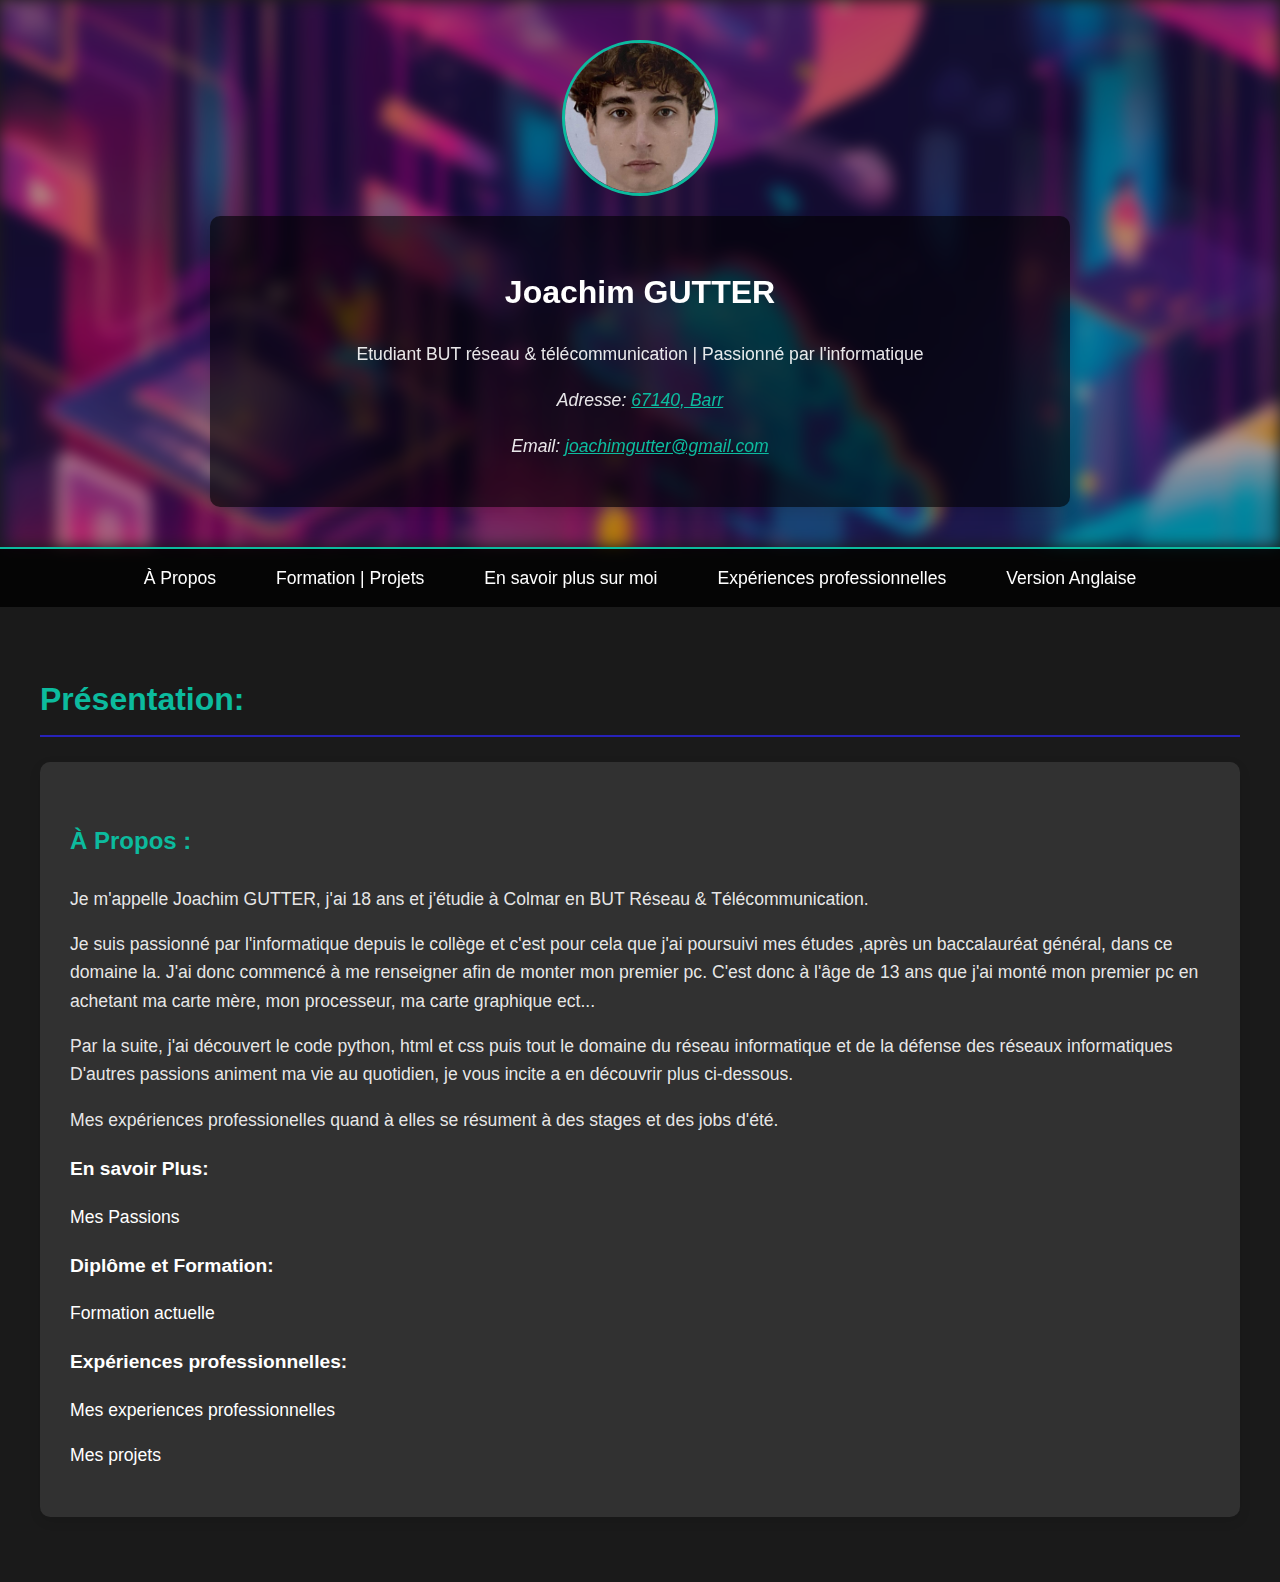
<file: index.html>
<!DOCTYPE html>
<html lang="fr">
<head>
    <meta charset="UTF-8">
    <meta name="viewport" content="width=device-width, initial-scale=1.0">
    <title>SAE Se Présenter</title>
    <link rel="stylesheet" href="style.css">
</head>

<body>
    <header>
        <div class="header-background"></div>
        <img src="img/photo.perso.jpg"  class="profile">
        <div class="info_perso">
            <h1>Joachim GUTTER</h1>
            <p>Etudiant BUT réseau & télécommunication | Passionné par l'informatique</p>
            <address>
                <p>Adresse: <a href="https://www.google.com/maps/place/67140+Barr/@48.4136445,7.3164005,12z/data=!3m1!4b1!4m6!3m5!1s0x4791522196c633d7:0x7beccb014900a570!8m2!3d48.407265!4d7.450204!16s%2Fm%2F03m4cnq?entry=ttu&g_ep=EgoyMDI0MTEyNC4xIKXMDSoASAFQAw%3D%3D" target="_blank">67140, Barr</a></p>
                <p>Email: <a href="mailto:joachimgutter@gmail.com">joachimgutter@gmail.com</a></p>
            </address>
        </div>
    </header>

    <nav>
        <ul>
            <li><a href="index.html" id="a_propos">À Propos </a></li>
            <li><a href="formation.html" id="diplomes">Formation | Projets</a></li>
            <li><a href="CV.html" > En savoir plus sur moi</a></li>
            <li><a href="experiences.html" id="experiences">Expériences professionnelles</a></li>
            <li><a href="Se Présenter_en.html"> Version Anglaise</a></li>
        </ul>
    </nav>

<section id="presentation">
    <h2>Présentation: </h2>
    <div class="box">
        <h3> À Propos : </h3>
        <p> Je m'appelle Joachim GUTTER, j'ai 18 ans et j'étudie à Colmar en BUT Réseau & Télécommunication. </p>
        <p>Je suis passionné par l'informatique depuis le collège et c'est pour cela que j'ai poursuivi mes études ,après un baccalauréat général, dans ce domaine la. 
        J'ai donc commencé à me renseigner afin de monter mon premier pc. C'est donc à l'âge de 13 ans que j'ai monté mon premier pc en achetant ma carte mère, mon processeur, ma carte graphique ect...</p>
        <p> Par la suite, j'ai découvert le code python, html et css puis tout le domaine du réseau informatique et de la défense des réseaux informatiques
        D'autres passions animent ma vie au quotidien, je vous incite a en découvrir plus ci-dessous.</p>
        <p> Mes expériences professionelles quand à elles se résument à des stages et des jobs d'été. </p>

        <h4> En savoir Plus: </h4>
        <p><a href="Cv.html#passions" class="survol"> Mes Passions</a></p>

        <h4>Diplôme et Formation: </h4>
        <p><a href="formation.html#form" class="survol">Formation actuelle </a> </p>
        
    
        <h4>Expériences professionnelles: </h4>
        <p> <a href="experiences.html" class="survol"> Mes experiences professionnelles</a></p>
        <p><a href="experiences.html" class="survol"> Mes projets </a></p>

    </div>
</section>

</body>
</html>
</file>
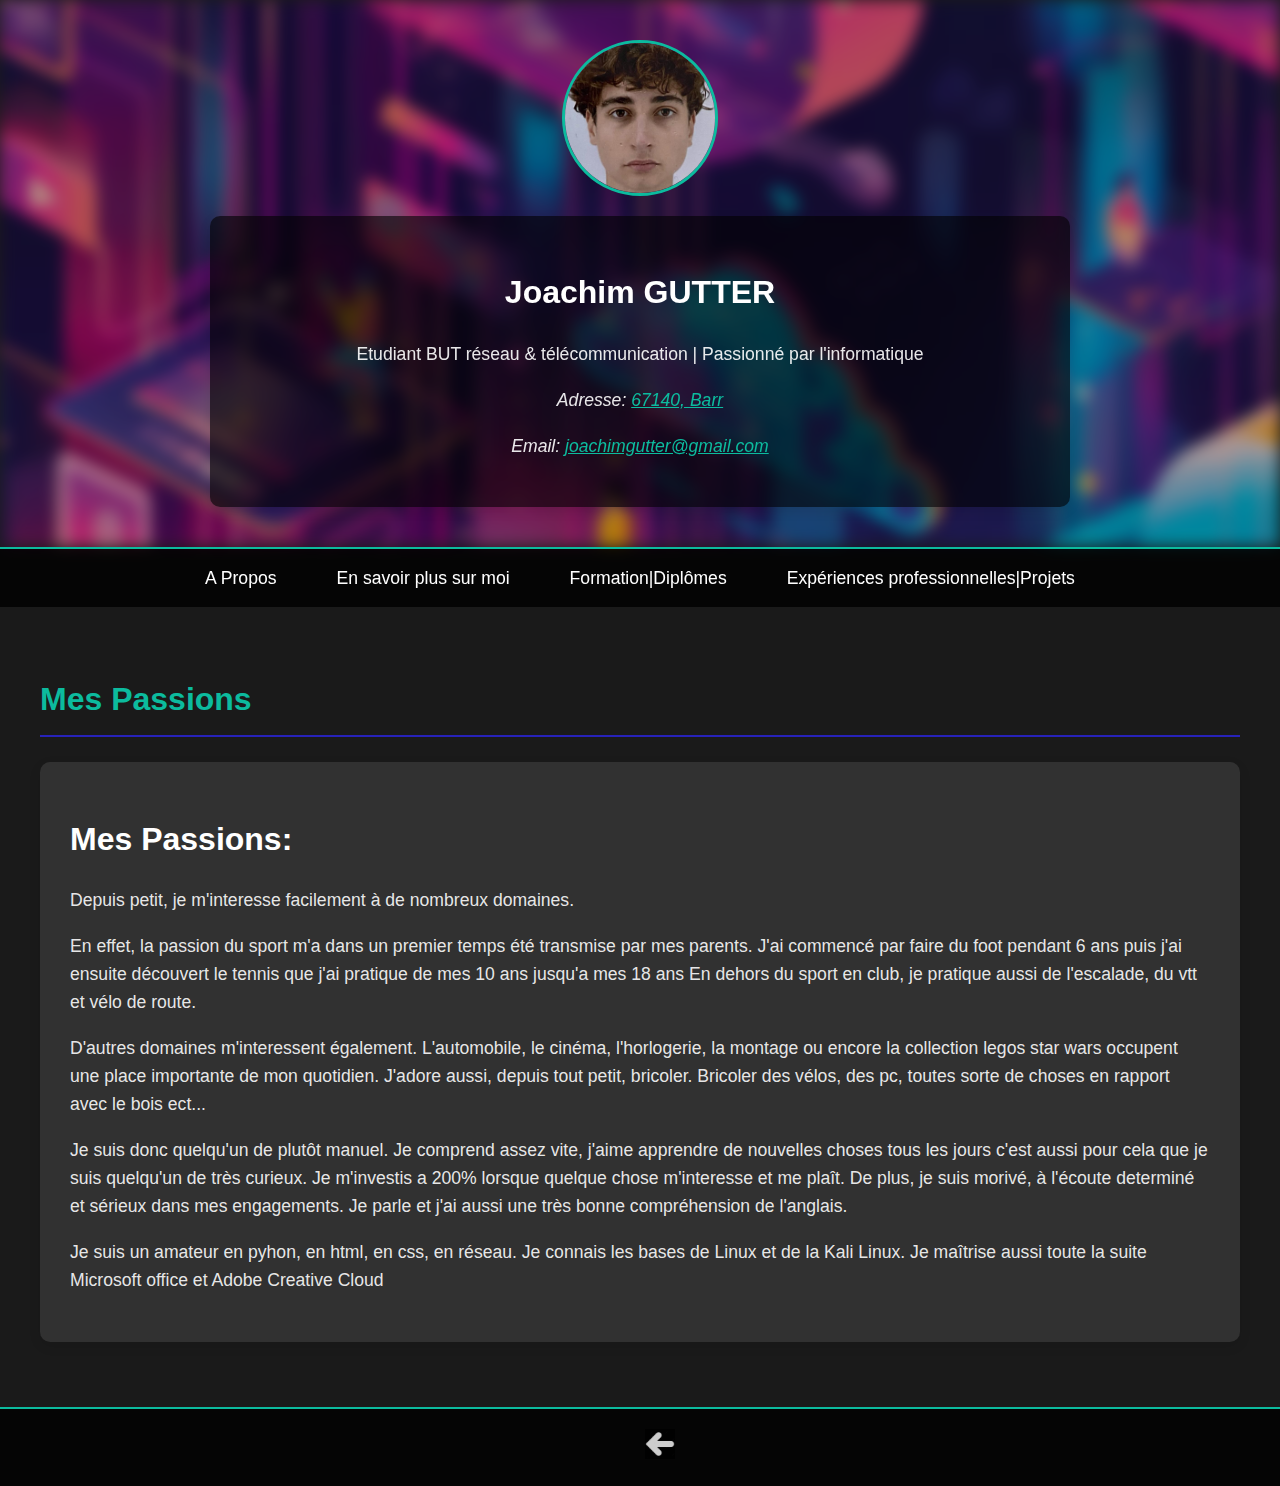
<file: CV.html>
<!DOCTYPE html>
<html lang="fr">
<head>
    <meta charset="UTF-8">
    <meta name="viewport" content="width=device-width, initial-scale=1.0">
    <title>SAE Se Présenter</title>
    <link rel="stylesheet" href="style.css">
</head>

<body>
    <header>
        <div class="header-background"></div>
        <img src="img/photo.perso.jpg"  class="profile">
        <div class="info_perso">
            <h1>Joachim GUTTER</h1>
            <p>Etudiant BUT réseau & télécommunication | Passionné par l'informatique</p>
            <address>
                <p>Adresse: <a href="https://www.google.com/maps/place/67140+Barr/@48.4136445,7.3164005,12z/data=!3m1!4b1!4m6!3m5!1s0x4791522196c633d7:0x7beccb014900a570!8m2!3d48.407265!4d7.450204!16s%2Fm%2F03m4cnq?entry=ttu&g_ep=EgoyMDI0MTEyNC4xIKXMDSoASAFQAw%3D%3D" target="_blank">67140, Barr</a></p>
                <p>Email: <a href="mailto:joachimgutter@gmail.com">joachimgutter@gmail.com</a></p>
            </address>
        </div>
    </header>

    <nav>
        <ul>
            <li><a href="index.html">A Propos </a></li>
            <li><a href="CV.html" > En savoir plus sur moi</a></li>
            <li><a href="formation.html">Formation|Diplômes </a></li>
            <li><a href="experiences.html">Expériences professionnelles|Projets </a></li>
        </ul>
    </nav>

<section id="presentation">
    <h2>Mes Passions</h2>
    <div class="box">
        <h1 id="passions">Mes Passions: </h1>
        <p> Depuis petit, je m'interesse facilement à de nombreux domaines.</p>
        <p>En effet, la passion du sport m'a dans un premier temps été transmise par mes parents. 
            J'ai commencé par faire du foot pendant 6 ans puis j'ai ensuite découvert le tennis que j'ai pratique de mes 10 ans jusqu'a mes 18 ans
            En dehors du sport en club, je pratique aussi de l'escalade, du vtt et vélo de route.</p>
        <p>D'autres domaines m'interessent également. L'automobile, le cinéma, l'horlogerie, la montage ou encore la collection legos star wars occupent une place importante de mon quotidien. J'adore aussi, depuis tout petit, bricoler. Bricoler des vélos, des pc, toutes sorte de choses en rapport avec le bois ect... </p>
        <p> Je suis donc quelqu'un de plutôt manuel. Je comprend assez vite, j'aime apprendre de nouvelles choses tous les jours c'est aussi pour cela que je suis quelqu'un de très curieux. 
            Je m'investis a 200% lorsque quelque chose m'interesse et me plaît. De plus, je suis morivé, à l'écoute determiné et sérieux dans mes engagements. Je parle et j'ai aussi une très bonne compréhension de l'anglais.   
        </p>
        <p> Je suis un amateur en pyhon, en html, en css, en réseau. Je connais les bases de Linux et de la Kali Linux.
            Je maîtrise aussi toute la suite Microsoft office et Adobe Creative Cloud </p>
    </div>
</section>

<footer>
    <a href="index.html">
        <img src="img/fleche.jpeg" class="fleche">
    </a>
</footer>

</body>
</file>
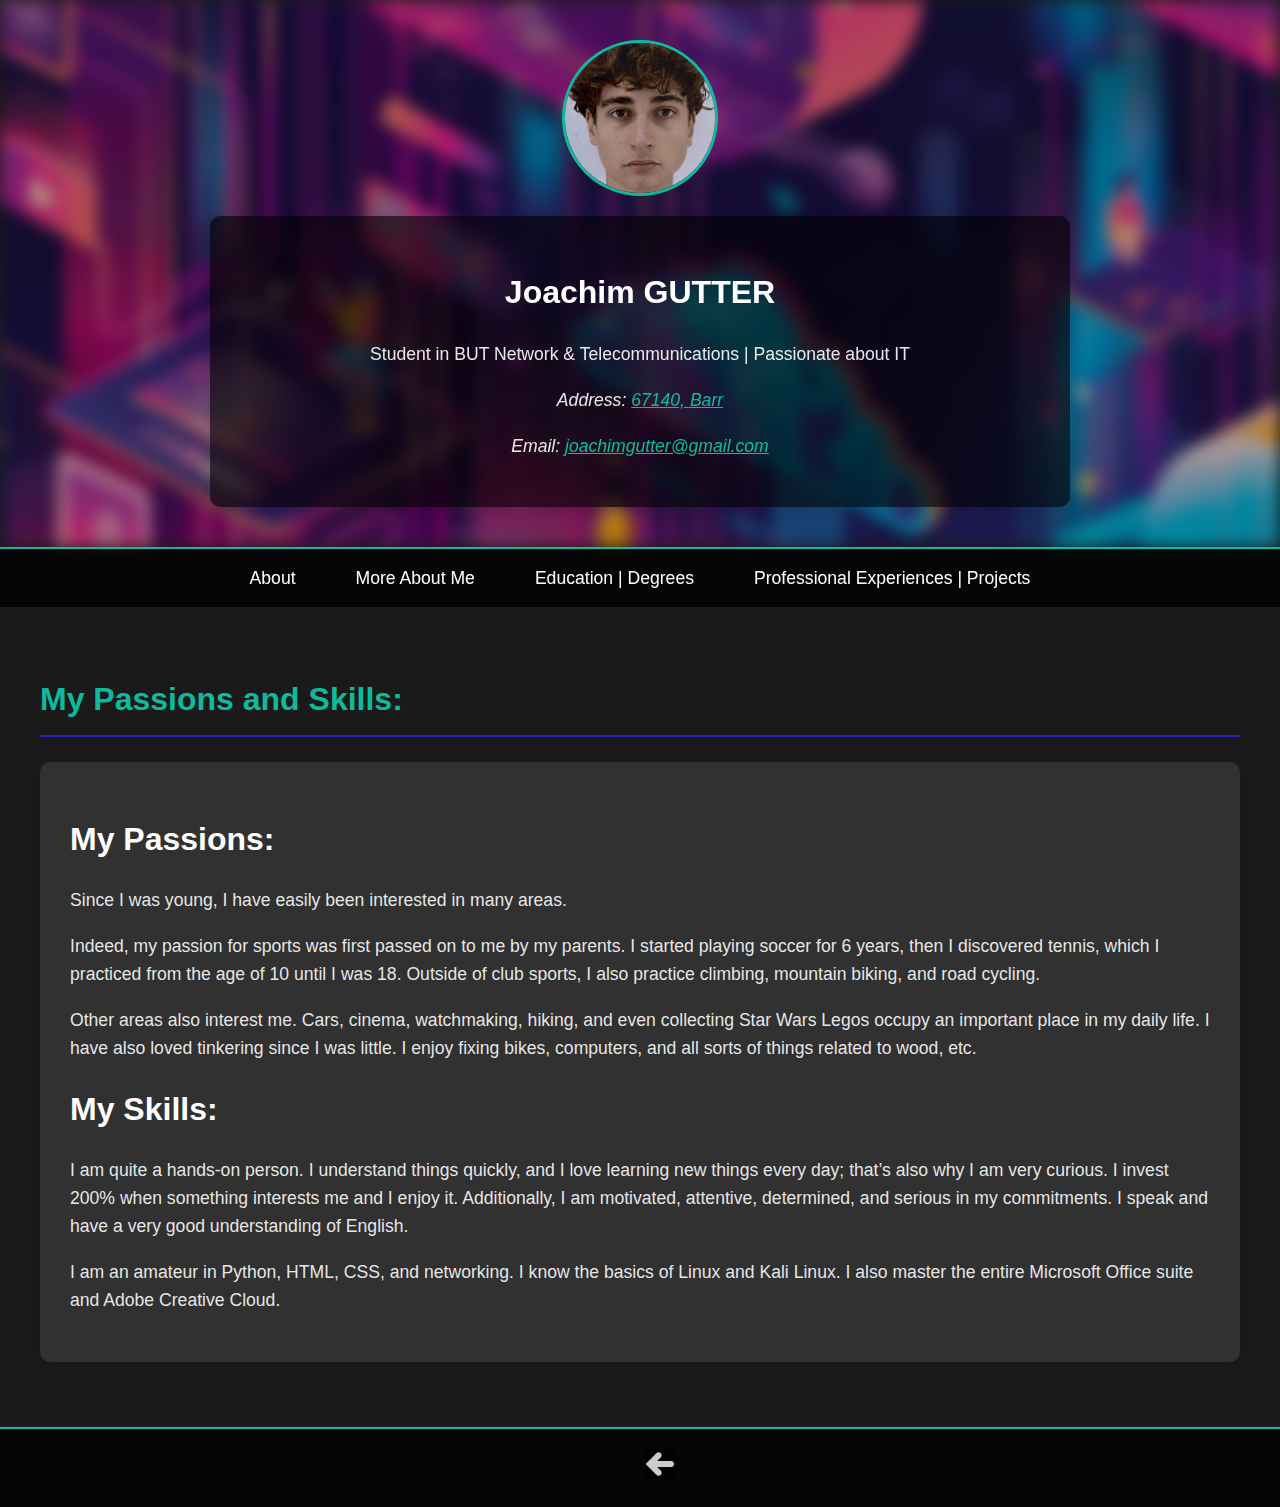
<file: CV_en.html>
<!DOCTYPE html>
<html lang="en">
<head>
    <meta charset="UTF-8">
    <meta name="viewport" content="width=device-width, initial-scale=1.0">
    <title>SAE Presentation</title>
    <link rel="stylesheet" href="style.css">
</head>

<body>
    <header>
        <div class="header-background"></div>
        <img src="img/photo.perso.jpg"  class="profile">
        <div class="info_perso">
            <h1>Joachim GUTTER</h1>
            <p>Student in BUT Network & Telecommunications | Passionate about IT</p>
            <address>
                <p>Address: <a href="https://www.google.com/maps/place/67140+Barr/@48.4136445,7.3164005,12z/data=!3m1!4b1!4m6!3m5!1s0x4791522196c633d7:0x7beccb014900a570!8m2!3d48.407265!4d7.450204!16s%2Fm%2F03m4cnq?entry=ttu&g_ep=EgoyMDI0MTEyNC4xIKXMDSoASAFQAw%3D%3D" target="_blank">67140, Barr</a></p>
                <p>Email: <a href="mailto:joachimgutter@gmail.com">joachimgutter@gmail.com</a></p>
            </address>
        </div>
    </header>

    <nav>
        <ul>
            <li><a href="Se Présenter_en.html">About</a></li>
            <li><a href="CV.html" > More About Me</a></li>
            <li><a href="formation_en.html">Education | Degrees</a></li>
            <li><a href="experiences_en.html">Professional Experiences | Projects</a></li>
        </ul>
    </nav>

    <section id="presentation">
        <h2>My Passions and Skills:</h2>
        <div class="box">
            <h1 id="passions">My Passions:</h1>
            <p>Since I was young, I have easily been interested in many areas.</p>
            <p>Indeed, my passion for sports was first passed on to me by my parents. I started playing soccer for 6 years, then I discovered tennis, which I practiced from the age of 10 until I was 18. Outside of club sports, I also practice climbing, mountain biking, and road cycling.</p>
            <p>Other areas also interest me. Cars, cinema, watchmaking, hiking, and even collecting Star Wars Legos occupy an important place in my daily life. I have also loved tinkering since I was little. I enjoy fixing bikes, computers, and all sorts of things related to wood, etc.</p>
            <h1 id="comp">My Skills:</h1>
            <p>I am quite a hands-on person. I understand things quickly, and I love learning new things every day; that’s also why I am very curious. I invest 200% when something interests me and I enjoy it. Additionally, I am motivated, attentive, determined, and serious in my commitments. I speak and have a very good understanding of English.</p>
            <p>I am an amateur in Python, HTML, CSS, and networking. I know the basics of Linux and Kali Linux. I also master the entire Microsoft Office suite and Adobe Creative Cloud.</p>
        </div>
    </section>

    <footer>
        <a href="Se Présenter_en.html">
            <img src="img/fleche.jpeg" class="fleche" alt="Arrow">
        </a>
    </footer>

</body>
</html>
</file>
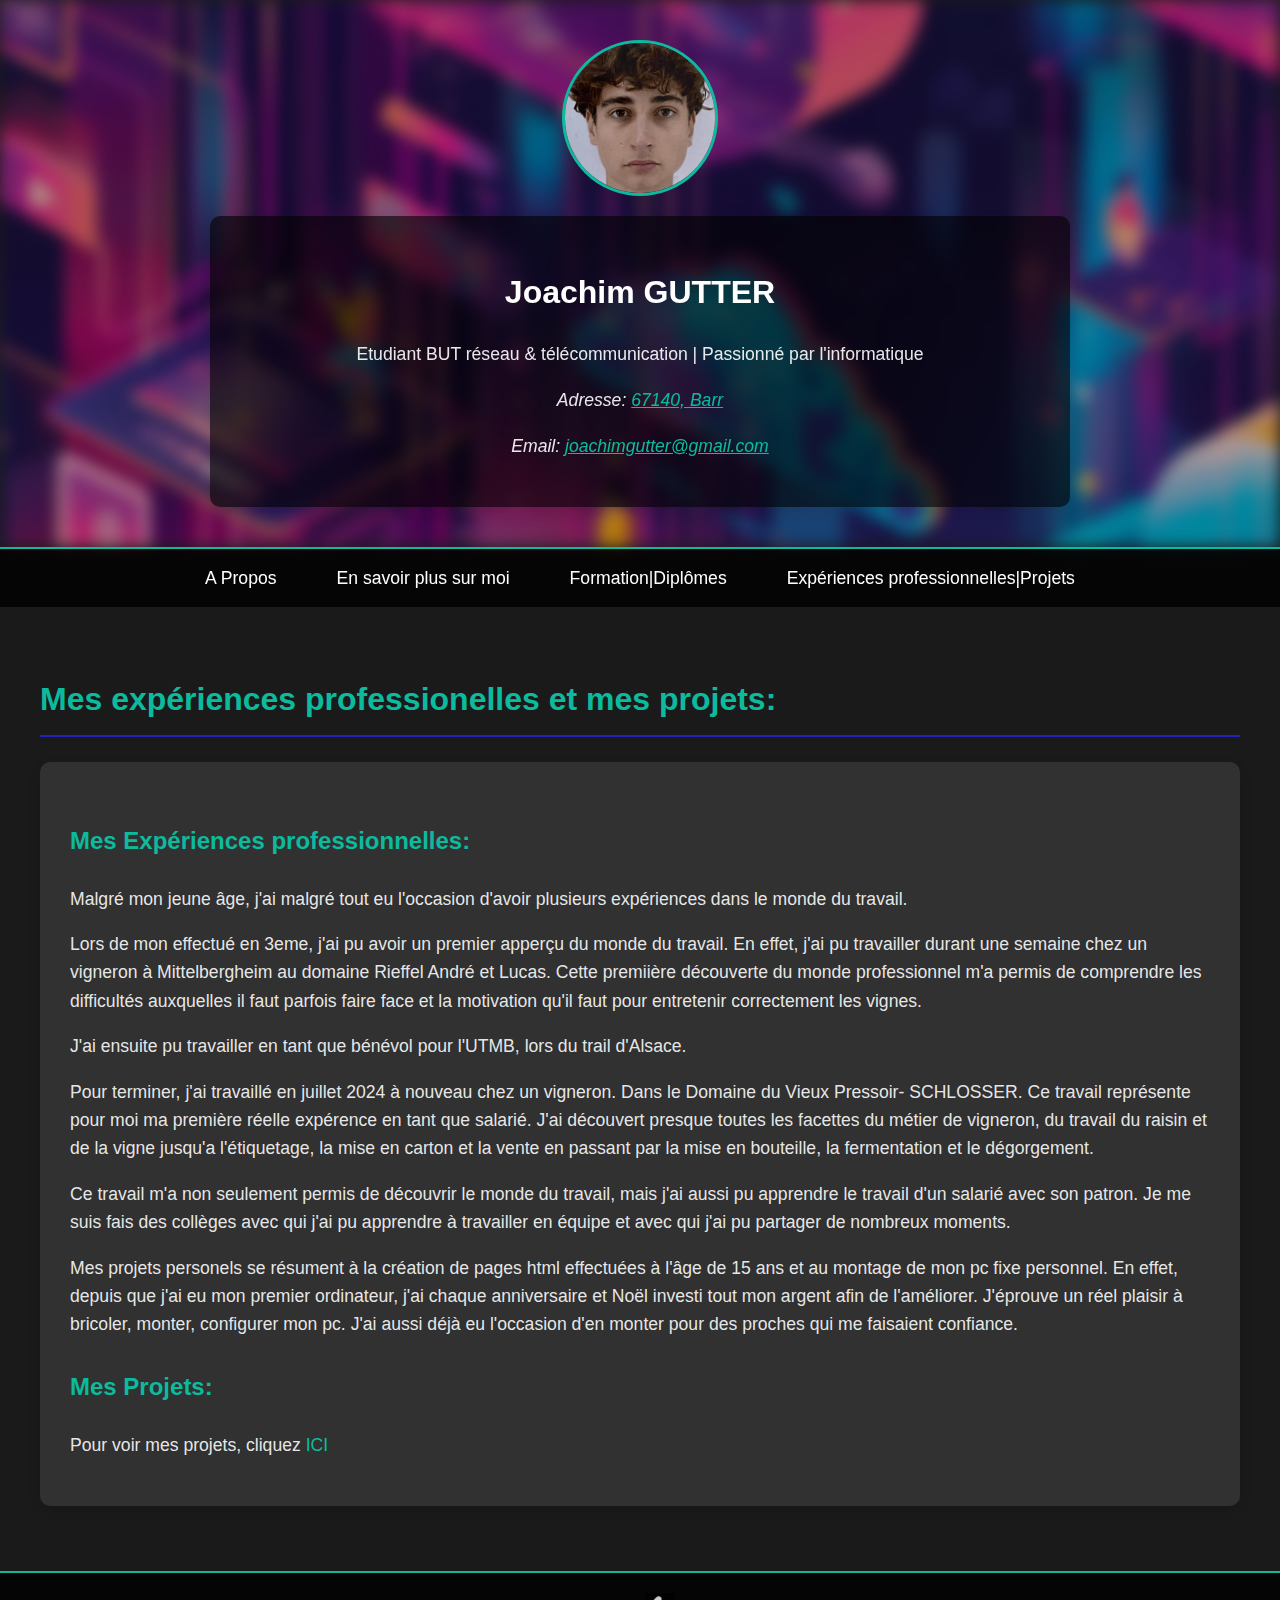
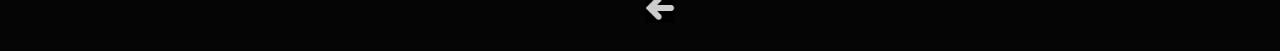
<file: experiences.html>
<!DOCTYPE html>
<html lang="fr">
<head>
    <meta charset="UTF-8">
    <meta name="viewport" content="width=device-width, initial-scale=1.0">
    <title>SAE Se Présenter</title>
    <link rel="stylesheet" href="style.css">
</head>

<body>
    <header>
        <div class="header-background"></div>
        <img src="img/photo.perso.jpg"  class="profile">
        <div class="info_perso">
            <h1>Joachim GUTTER</h1>
            <p>Etudiant BUT réseau & télécommunication | Passionné par l'informatique</p>
            <address>
                <p>Adresse: <a href="https://www.google.com/maps/place/67140+Barr/@48.4136445,7.3164005,12z/data=!3m1!4b1!4m6!3m5!1s0x4791522196c633d7:0x7beccb014900a570!8m2!3d48.407265!4d7.450204!16s%2Fm%2F03m4cnq?entry=ttu&g_ep=EgoyMDI0MTEyNC4xIKXMDSoASAFQAw%3D%3D" target="_blank">67140, Barr</a></p>
                <p>Email: <a href="mailto:joachimgutter@gmail.com">joachimgutter@gmail.com</a></p>
            </address>
        </div>
    </header>

    <nav>
        <ul>
            <li><a href="index.html">A Propos </a></li>
            <li><a href="Cv.html" > En savoir plus sur moi</a></li>
            <li><a href="formation.html">Formation|Diplômes </a></li>
            <li><a href="experiences.html">Expériences professionnelles|Projets </a></li>
        </ul>
    </nav>
    
    <section id="presentation">
        <h2 id="form">Mes expériences professionelles et mes projets: </h2>
        <div class="box">
        <h3> Mes Expériences professionnelles: </h3>
        <p>Malgré mon jeune âge, j'ai malgré tout eu l'occasion d'avoir plusieurs expériences dans le monde du travail. </p>    
        <p> Lors de mon effectué en 3eme, j'ai pu avoir un premier apperçu du monde du travail. En effet, j'ai pu travailler durant une semaine chez un vigneron à Mittelbergheim au domaine Rieffel André et Lucas. Cette premiière découverte du monde
            professionnel m'a permis de comprendre les difficultés auxquelles il faut parfois faire face et la motivation qu'il faut pour entretenir correctement les vignes. </p>
        <p>J'ai ensuite pu travailler en tant que bénévol pour l'UTMB, lors du trail d'Alsace.</p>
        <p>Pour terminer, j'ai travaillé en juillet 2024 à nouveau chez un vigneron. Dans le Domaine du Vieux Pressoir- SCHLOSSER. 
            Ce travail représente pour moi ma première réelle expérence en tant que salarié. J'ai découvert presque toutes les facettes du métier de vigneron, du travail du raisin et de la vigne jusqu'a l'étiquetage, la mise en carton et la vente en passant par la mise en bouteille, la fermentation et le dégorgement.</p>
        <p> Ce travail m'a non seulement permis de découvrir le monde du travail, mais j'ai aussi pu apprendre le travail d'un salarié avec son patron. Je me suis fais des collèges avec qui j'ai pu apprendre à travailler en équipe et avec qui j'ai pu partager de nombreux moments. </p>
        <p> Mes projets personels se résument à la création de pages html effectuées à l'âge de 15 ans et au montage  de mon pc fixe personnel.
            En effet, depuis que j'ai eu mon premier ordinateur, j'ai chaque anniversaire et Noël investi tout mon argent afin de l'améliorer. 
            J'éprouve un réel plaisir à bricoler, monter, configurer mon pc. J'ai aussi déjà eu l'occasion d'en monter pour des proches qui me faisaient confiance.
        </p> 

        <h3>Mes Projets: </h3>

        <p> Pour voir mes projets, cliquez <a href="formation.html"> ICI</a>   </p>

        </div>
    </section>

    <footer>
        <a href="index.html">
            <img src="img/fleche.jpeg" class="fleche">
        </a>
    </footer>

</body>
</file>
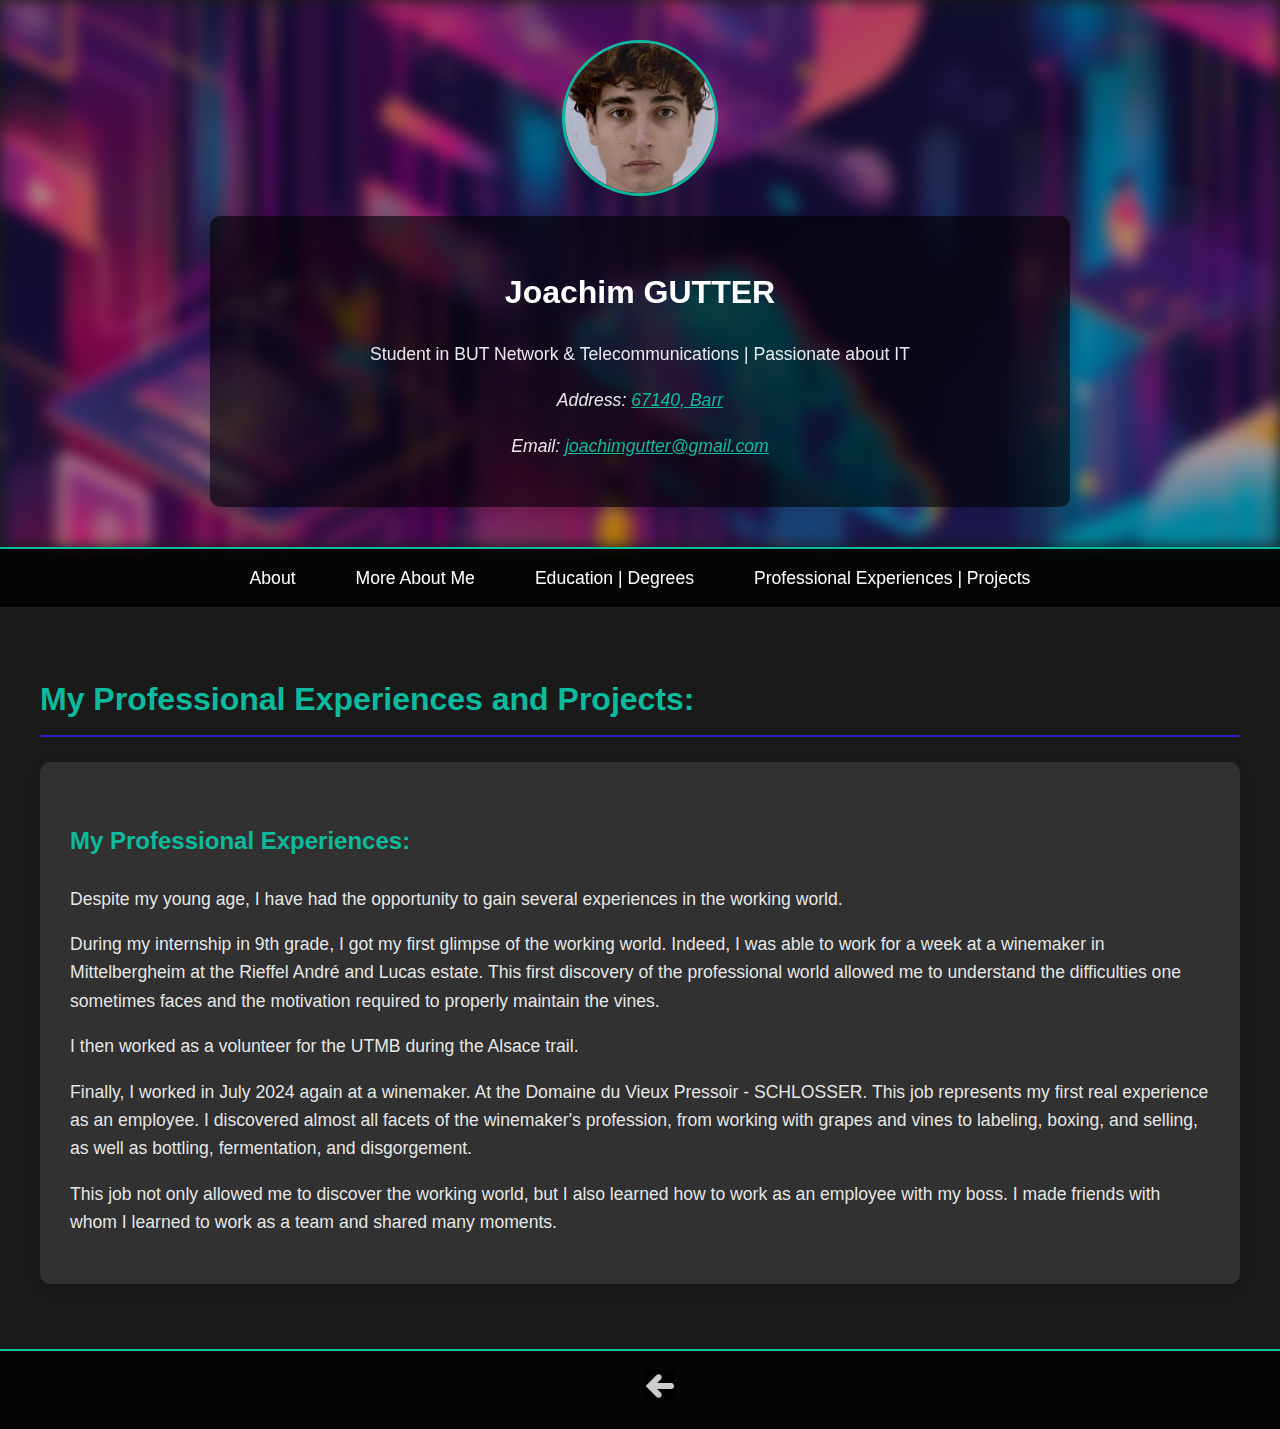
<file: experiences_en.html>
<!DOCTYPE html>
<html lang="en">
<head>
    <meta charset="UTF-8">
    <meta name="viewport" content="width=device-width, initial-scale=1.0">
    <title>SAE Presentation</title>
    <link rel="stylesheet" href="style.css">
</head>

<body>
    <header>
        <div class="header-background"></div>
        <img src="img/photo.perso.jpg"  class="profile">
        <div class="info_perso">
            <h1>Joachim GUTTER</h1>
            <p>Student in BUT Network & Telecommunications | Passionate about IT</p>
            <address>
                <p>Address: <a href="https://www.google.com/maps/place/67140+Barr/@48.4136445,7.3164005,12z/data=!3m1!4b1!4m6!3m5!1s0x4791522196c633d7:0x7beccb014900a570!8m2!3d48.407265!4d7.450204!16s%2Fm%2F03m4cnq?entry=ttu&g_ep=EgoyMDI0MTEyNC4xIKXMDSoASAFQAw%3D%3D" target="_blank">67140, Barr</a></p>
                <p>Email: <a href="mailto:joachimgutter@gmail.com">joachimgutter@gmail.com</a></p>
            </address>
        </div>
    </header>

    <nav>
        <ul>
            <li><a href="Se Présenter_en.html">About</a></li>
            <li><a href="CV.html" > More About Me</a></li>
            <li><a href="formation_en.html">Education | Degrees</a></li>
            <li><a href="experiences_en.html">Professional Experiences | Projects</a></li>
        </ul>
    </nav>

    <section id="presentation">
        <h2 id="form">My Professional Experiences and Projects:</h2>
        <div class="box">
            <h3>My Professional Experiences:</h3>
            <p>Despite my young age, I have had the opportunity to gain several experiences in the working world.</p>    
            <p>During my internship in 9th grade, I got my first glimpse of the working world. Indeed, I was able to work for a week at a winemaker in Mittelbergheim at the Rieffel André and Lucas estate. This first discovery of the professional world allowed me to understand the difficulties one sometimes faces and the motivation required to properly maintain the vines.</p>
            <p>I then worked as a volunteer for the UTMB during the Alsace trail.</p>
            <p>Finally, I worked in July 2024 again at a winemaker. At the Domaine du Vieux Pressoir - SCHLOSSER. This job represents my first real experience as an employee. I discovered almost all facets of the winemaker's profession, from working with grapes and vines to labeling, boxing, and selling, as well as bottling, fermentation, and disgorgement.</p>
            <p>This job not only allowed me to discover the working world, but I also learned how to work as an employee with my boss. I made friends with whom I learned to work as a team and shared many moments.</p>
        </div>
    </section>

    <footer>
        <a href="Se Présenter_en.html">
            <img src="img/fleche.jpeg" class="fleche" alt="Back to main page">
        </a>
    </footer>

</body>
</html>
</file>
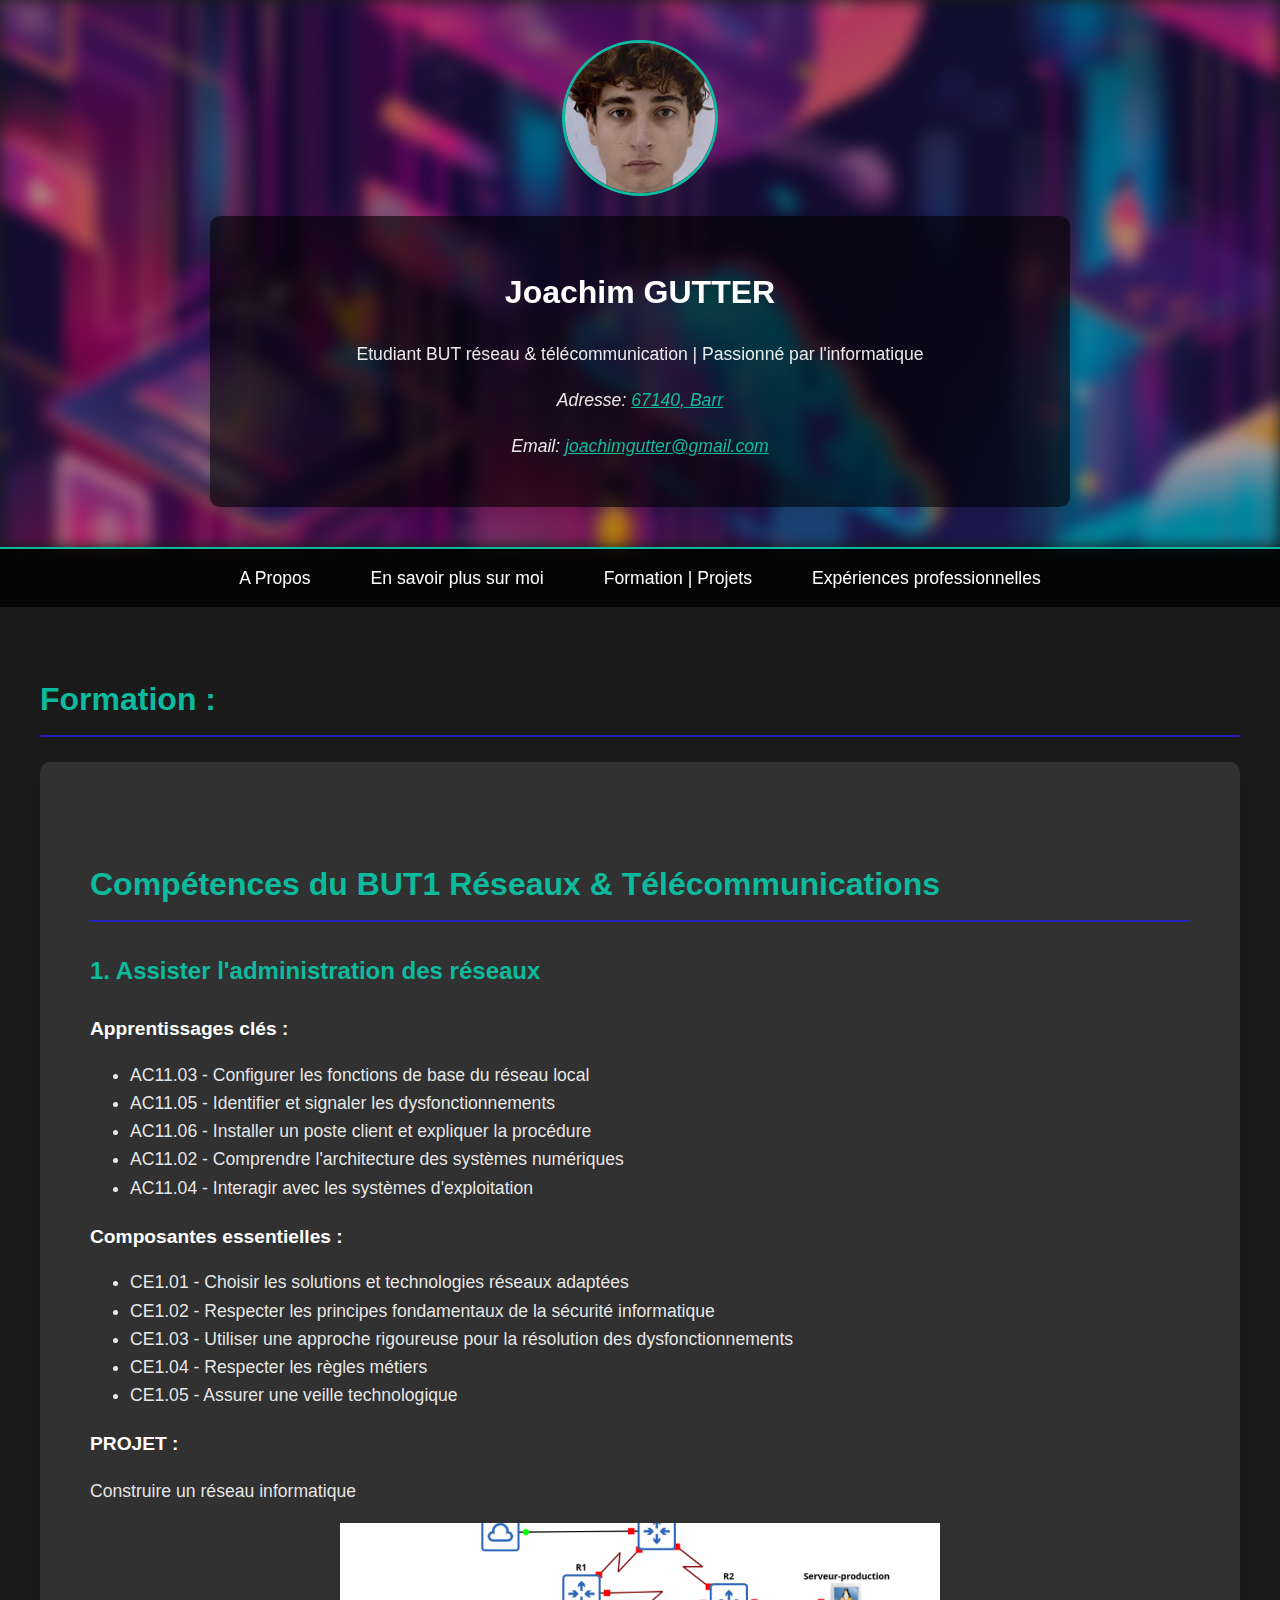
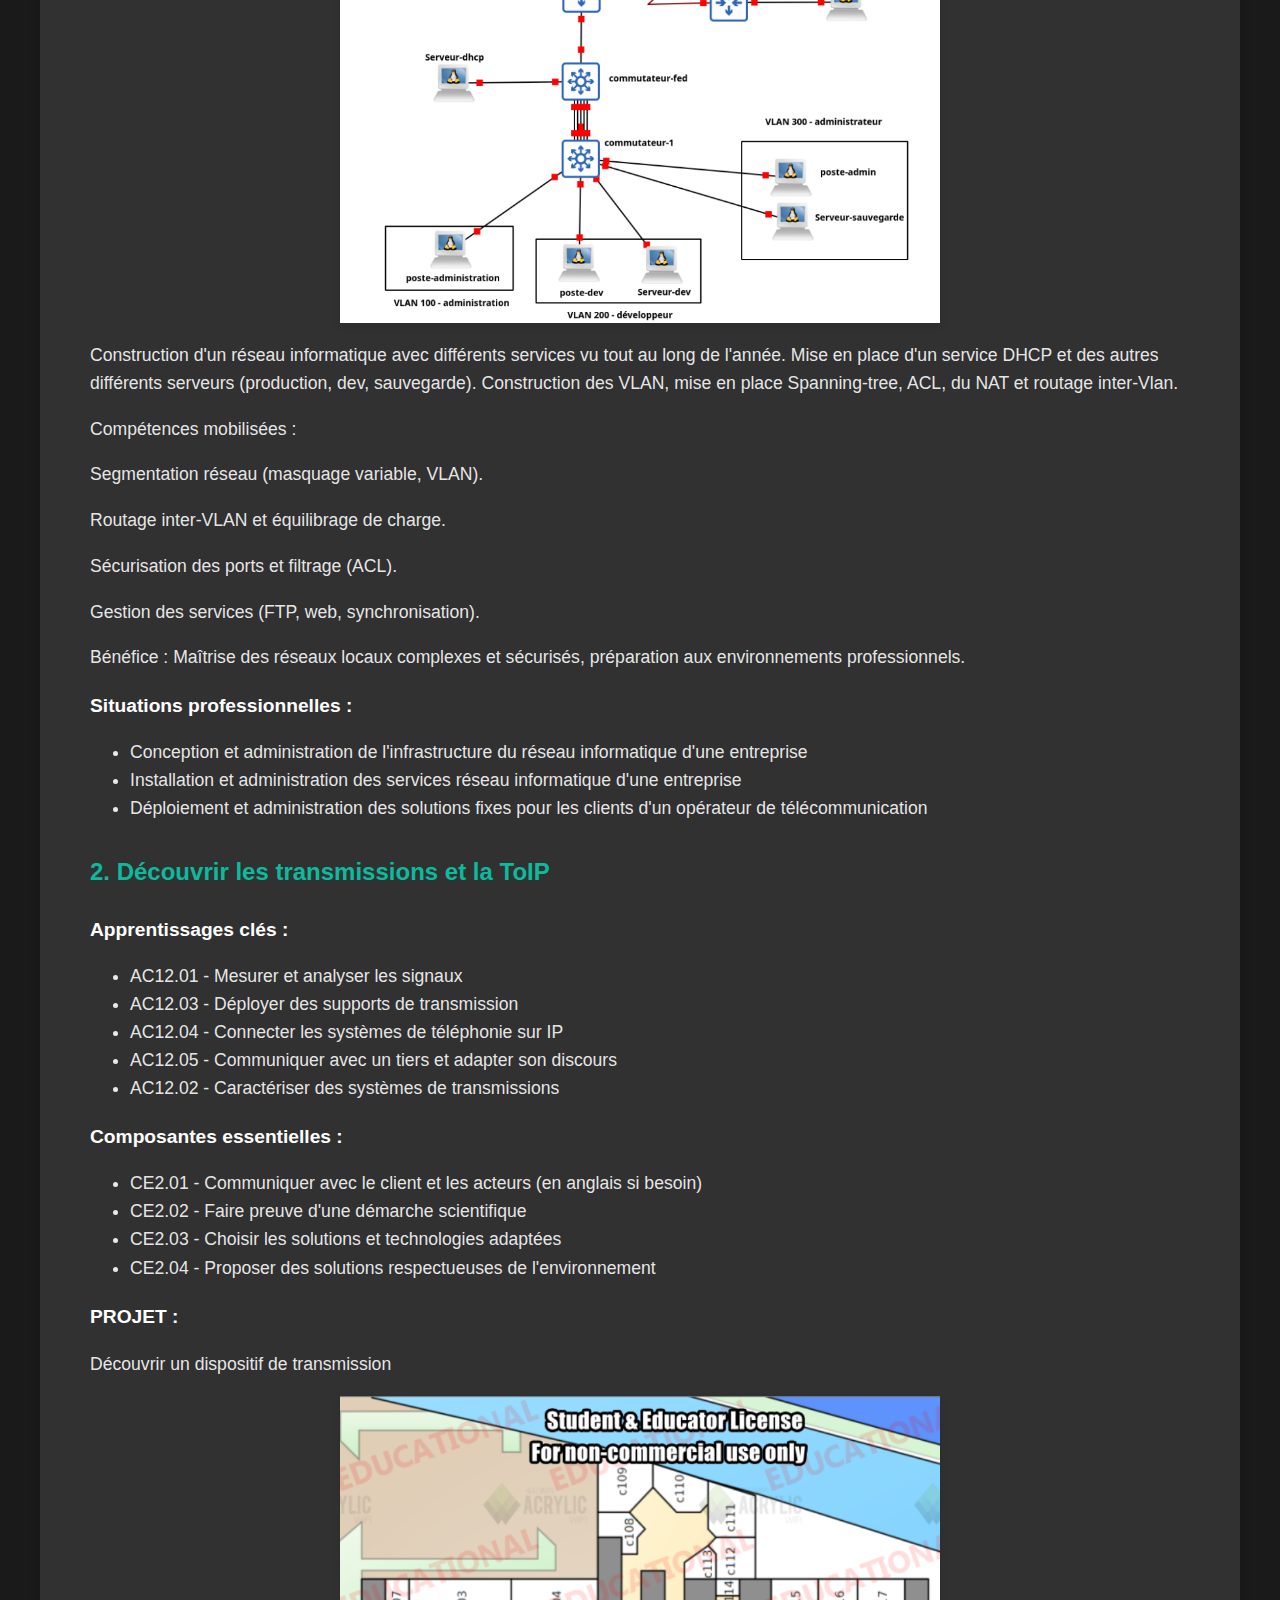
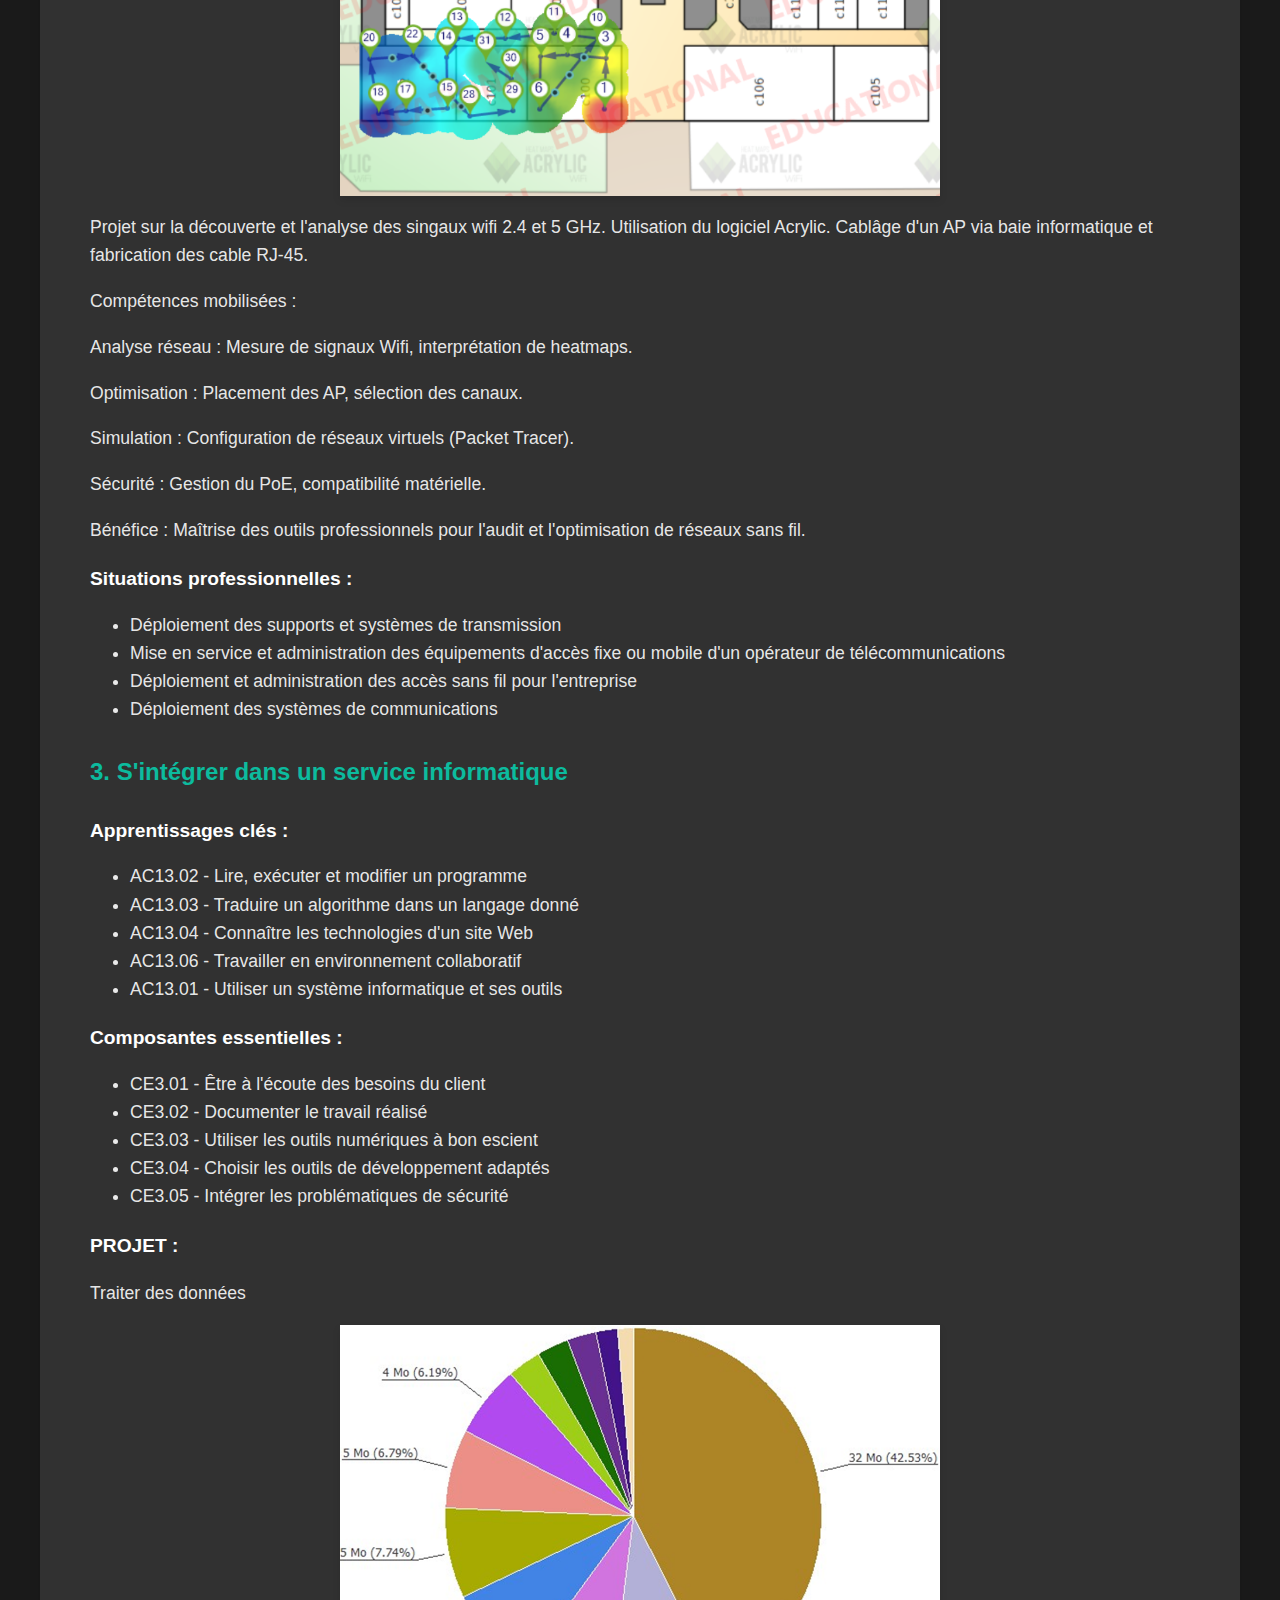
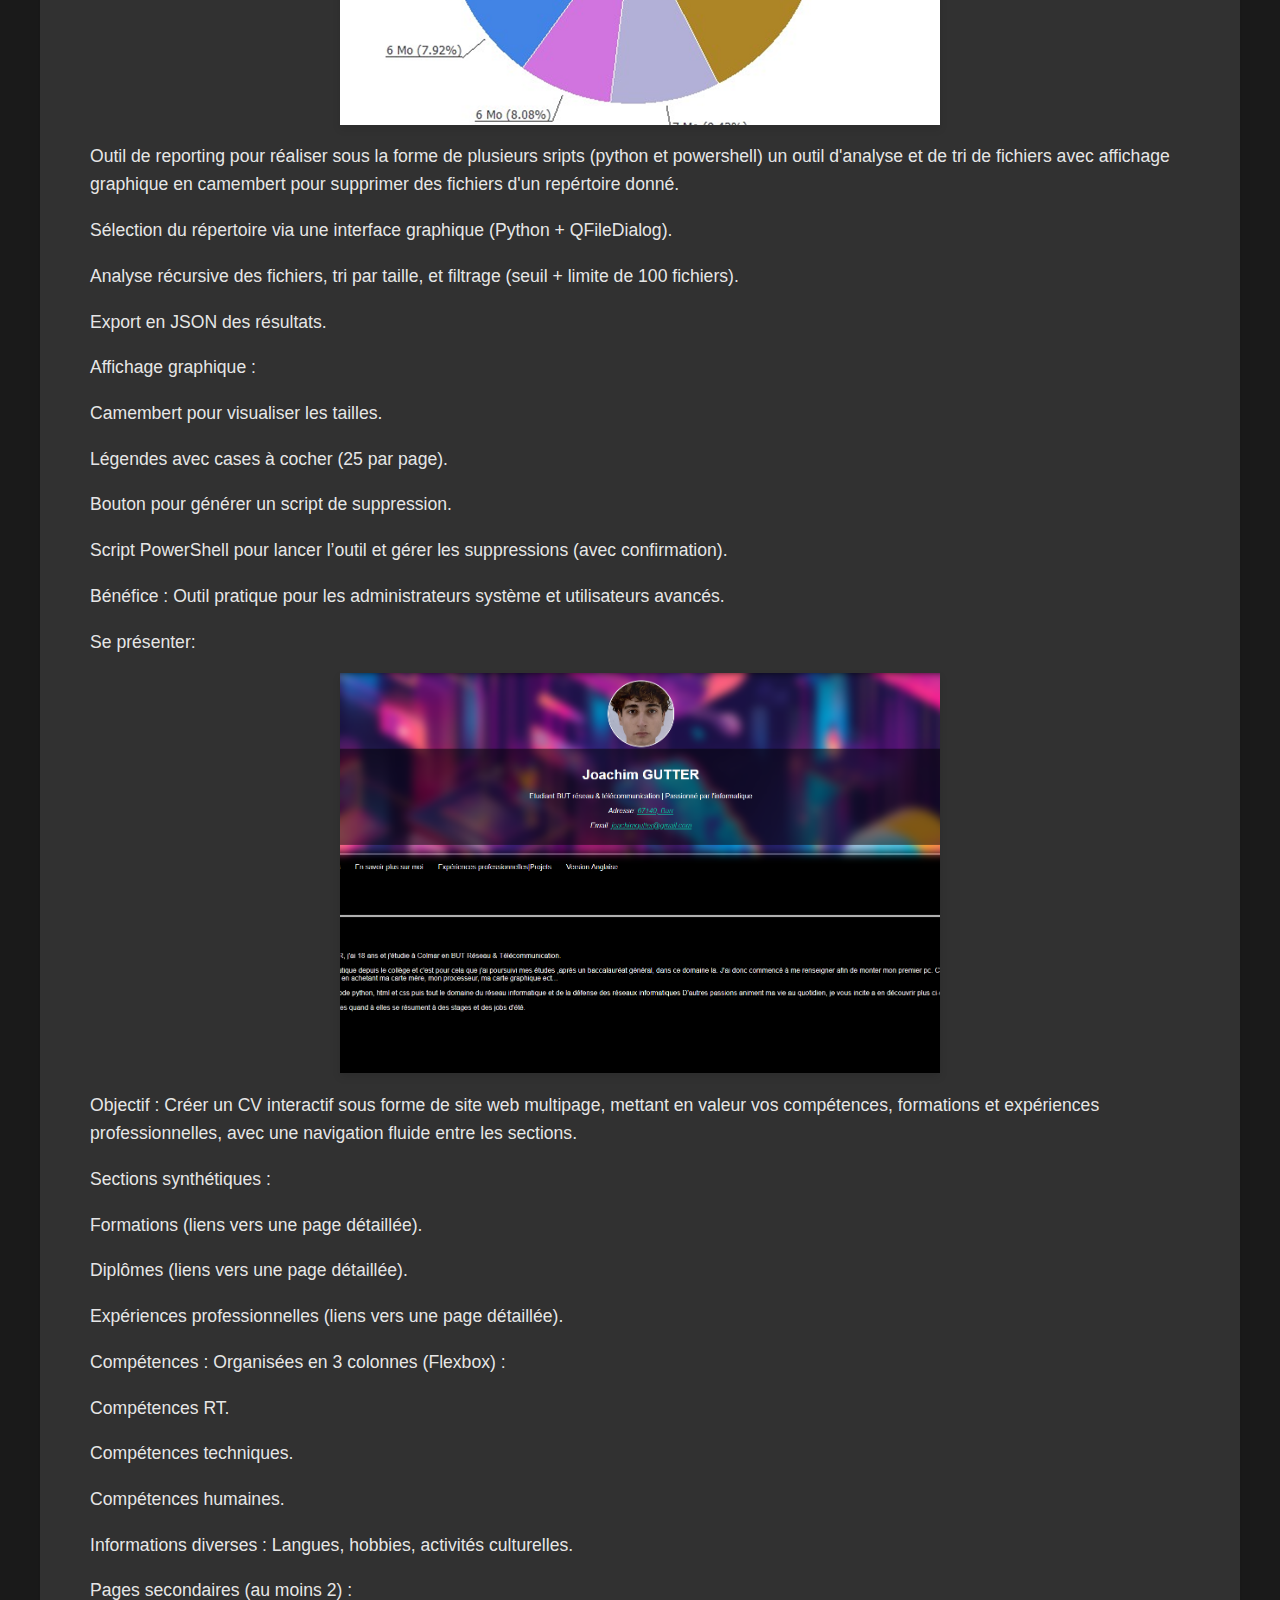
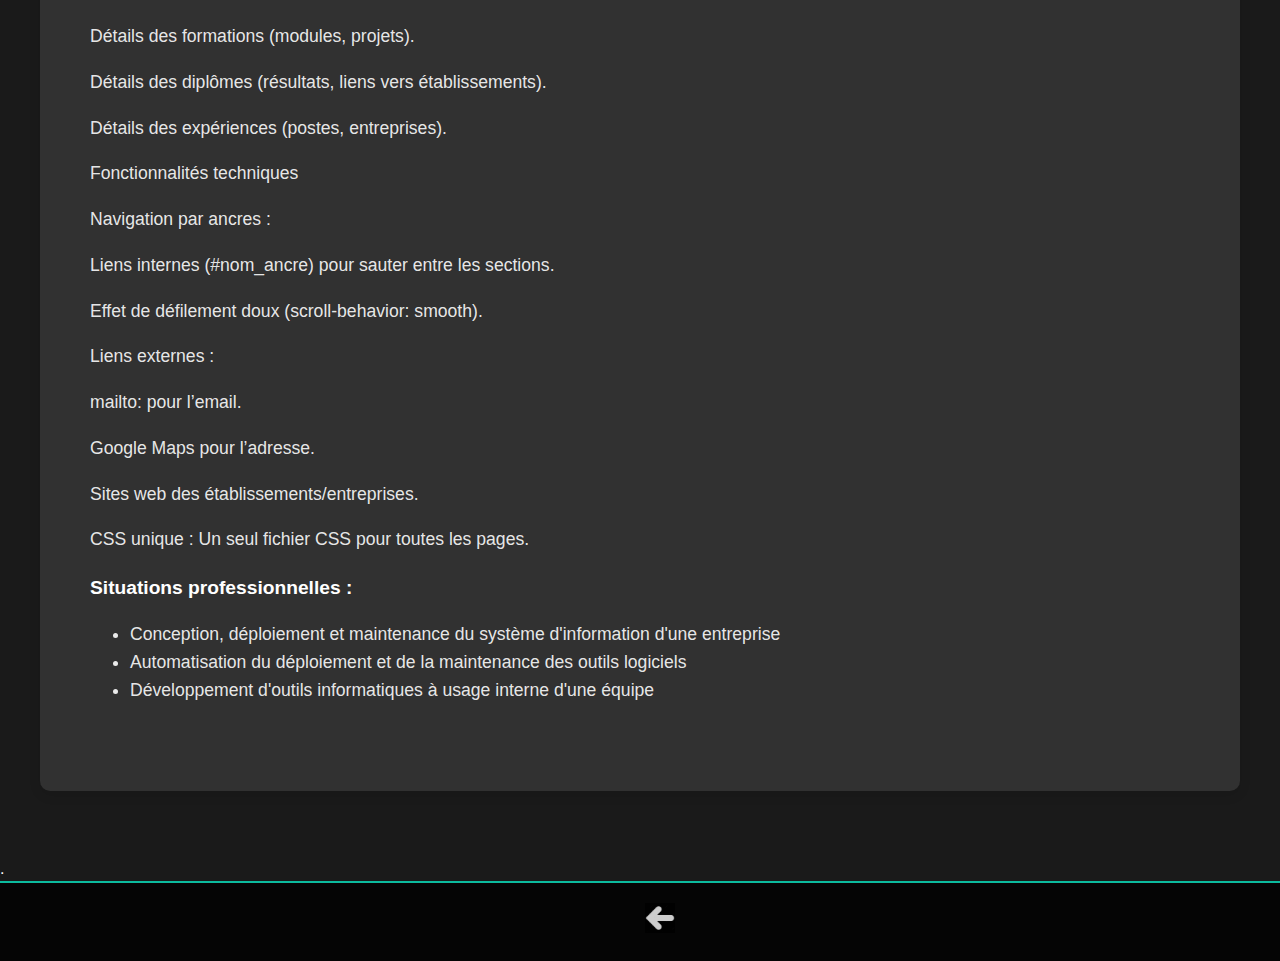
<file: formation.html>
<!DOCTYPE html>
<html lang="fr">
<head>
    <meta charset="UTF-8">
    <meta name="viewport" content="width=device-width, initial-scale=1.0">
    <title>SAE Se Présenter</title>
    <link rel="stylesheet" href="style.css">
</head>

<body>
    <header>
        <div class="header-background"></div>
        <img src="img/photo.perso.jpg"  class="profile">
        <div class="info_perso">
            <h1>Joachim GUTTER</h1>
            <p>Etudiant BUT réseau & télécommunication | Passionné par l'informatique</p>
            <address>
                <p>Adresse: <a href="https://www.google.com/maps/place/67140+Barr/@48.4136445,7.3164005,12z/data=!3m1!4b1!4m6!3m5!1s0x4791522196c633d7:0x7beccb014900a570!8m2!3d48.407265!4d7.450204!16s%2Fm%2F03m4cnq?entry=ttu&g_ep=EgoyMDI0MTEyNC4xIKXMDSoASAFQAw%3D%3D" >67140, Barr</a></p>
                <p>Email: <a href="mailto:joachimgutter@gmail.com">joachimgutter@gmail.com</a></p>
            </address>
        </div>
    </header>

    <nav>
        <ul>
            <li><a href="index.html">A Propos </a></li>
            <li><a href="Cv.html" > En savoir plus sur moi</a></li>
            <li><a href="formation.html">Formation | Projets</a></li>
            <li><a href="experiences.html">Expériences professionnelles </a></li>
        </ul>
    </nav>

    <section id="presentation">
        <h2 id="form">Formation : </h2>
        <div class="box">
            <section id="competences-but1">
    <h2>Compétences du BUT1 Réseaux & Télécommunications</h2>
  
    <div class="competence-box">
    <h3>1. Assister l'administration des réseaux</h3>
    <div class="competence-details">
        <h4>Apprentissages clés :</h4>
        <ul>
            <li>AC11.03 - Configurer les fonctions de base du réseau local</li>
            <li>AC11.05 - Identifier et signaler les dysfonctionnements</li>
            <li>AC11.06 - Installer un poste client et expliquer la procédure</li>
            <li>AC11.02 - Comprendre l'architecture des systèmes numériques</li>
            <li>AC11.04 - Interagir avec les systèmes d'exploitation</li>
        </ul>

        <h4>Composantes essentielles :</h4>
        <ul>
            <li>CE1.01 - Choisir les solutions et technologies réseaux adaptées</li>
            <li>CE1.02 - Respecter les principes fondamentaux de la sécurité informatique</li>
            <li>CE1.03 - Utiliser une approche rigoureuse pour la résolution des dysfonctionnements</li>
            <li>CE1.04 - Respecter les règles métiers</li>
            <li>CE1.05 - Assurer une veille technologique</li>
        </ul>
        
        <h4>PROJET :</h4>
        <p>Construire un réseau informatique</p>
        
        <a href="img/reseau.png" class="image-link">
            <img src="img/reseau.png" alt="Réseau informatique">
        </a>
        <p> Construction d'un réseau informatique avec différents services vu tout au long de l'année. 
        Mise en place d'un service DHCP et des autres différents serveurs (production, dev, sauvegarde). Construction des VLAN, mise en place Spanning-tree, ACL, du NAT et routage inter-Vlan.    
        <p> Compétences mobilisées : </p>

        <p> Segmentation réseau (masquage variable, VLAN).</p>
        
        <p> Routage inter-VLAN et équilibrage de charge.</p>
        
        <p> Sécurisation des ports et filtrage (ACL).</p>
        
        <p> Gestion des services (FTP, web, synchronisation).</p>
        
        <p> Bénéfice : Maîtrise des réseaux locaux complexes et sécurisés, préparation aux environnements professionnels.</p>
        </p>

        <h4>Situations professionnelles :</h4>
        <ul>
            <li>Conception et administration de l'infrastructure du réseau informatique d'une entreprise</li>
            <li>Installation et administration des services réseau informatique d'une entreprise</li>
            <li>Déploiement et administration des solutions fixes pour les clients d'un opérateur de télécommunication</li>
        </ul>
    </div>
</div>

<div class="competence-box">
    <h3>2. Découvrir les transmissions et la ToIP</h3>
    <div class="competence-details">
        <h4>Apprentissages clés :</h4>
        <ul>
            <li>AC12.01 - Mesurer et analyser les signaux</li>
            <li>AC12.03 - Déployer des supports de transmission</li>
            <li>AC12.04 - Connecter les systèmes de téléphonie sur IP</li>
            <li>AC12.05 - Communiquer avec un tiers et adapter son discours</li>
            <li>AC12.02 - Caractériser des systèmes de transmissions</li>
        </ul>
        <h4>Composantes essentielles :</h4>
        <ul>
            <li>CE2.01 - Communiquer avec le client et les acteurs (en anglais si besoin)</li>
            <li>CE2.02 - Faire preuve d'une démarche scientifique</li>
            <li>CE2.03 - Choisir les solutions et technologies adaptées</li>
            <li>CE2.04 - Proposer des solutions respectueuses de l'environnement</li>
        </ul>
        
        <h4>PROJET :</h4>
        <p>Découvrir un dispositif de transmission</p>        
        
        <a href="img/heatmap.png" class="image-link">
            <img src="img/heatmap.png">
        </a>

        <p> Projet sur la découverte et l'analyse des singaux wifi 2.4 et 5 GHz. Utilisation du logiciel Acrylic. Cablâge d'un AP via baie informatique et fabrication des cable RJ-45.  </p>
        <p>Compétences mobilisées :</p>

        <p> Analyse réseau : Mesure de signaux Wifi, interprétation de heatmaps.</p>
        
        <p>Optimisation : Placement des AP, sélection des canaux.</p>
        
        <p>Simulation : Configuration de réseaux virtuels (Packet Tracer).</p>
        
        <p>Sécurité : Gestion du PoE, compatibilité matérielle.</p>
        
        <p>Bénéfice : Maîtrise des outils professionnels pour l'audit et l'optimisation de réseaux sans fil.</p>
        
        <h4>Situations professionnelles :</h4>
        <ul>
            <li>Déploiement des supports et systèmes de transmission</li>
            <li>Mise en service et administration des équipements d'accès fixe ou mobile d'un opérateur de télécommunications</li>
            <li>Déploiement et administration des accès sans fil pour l'entreprise</li>
            <li>Déploiement des systèmes de communications</li>
        </ul>
    </div>
</div>

<div class="competence-box">
    <h3>3. S'intégrer dans un service informatique</h3>
    <div class="competence-details">
        <h4>Apprentissages clés :</h4>
        <ul>
            <li>AC13.02 - Lire, exécuter et modifier un programme</li>
            <li>AC13.03 - Traduire un algorithme dans un langage donné</li>
            <li>AC13.04 - Connaître les technologies d'un site Web</li>
            <li>AC13.06 - Travailler en environnement collaboratif</li>
            <li>AC13.01 - Utiliser un système informatique et ses outils</li>
        </ul>
        <h4>Composantes essentielles :</h4>
        <ul>
            <li>CE3.01 - Être à l'écoute des besoins du client</li>
            <li>CE3.02 - Documenter le travail réalisé</li>
            <li>CE3.03 - Utiliser les outils numériques à bon escient</li>
            <li>CE3.04 - Choisir les outils de développement adaptés</li>
            <li>CE3.05 - Intégrer les problématiques de sécurité</li>
        </ul> 
        
        <h4>PROJET :</h4>
        <p>Traiter des données</p>

        <a href="img/eckle.png" class="image-link">
            <img src="img/eckle.png">
        </a>
        <p>Outil de reporting pour réaliser sous la forme de plusieurs sripts (python et powershell) un outil d'analyse et de tri de fichiers avec affichage graphique en camembert pour supprimer des fichiers d'un repértoire donné.</p>
        <p>     Sélection du répertoire via une interface graphique (Python + QFileDialog). </p>

        <p>  Analyse récursive des fichiers, tri par taille, et filtrage (seuil + limite de 100 fichiers).</p>
        
        <p>   Export en JSON des résultats.</p>
        
        <p>   Affichage graphique :</p>
        
        <p>      Camembert pour visualiser les tailles.</p>
        <p>              Légendes avec cases à cocher (25 par page).</p>
        
        <p>     Bouton pour générer un script de suppression.</p>
        
        <p> Script PowerShell pour lancer l’outil et gérer les suppressions (avec confirmation).</p>
        <p>Bénéfice : Outil pratique pour les administrateurs système et utilisateurs avancés.</p>


        <p>Se présenter: </p>

        <a href="img/se_presenter.png" class="image-link">
            <img src="img/se_presenter.png">    
        </a>

        <p>Objectif :
            Créer un CV interactif sous forme de site web multipage, mettant en valeur vos compétences, formations et expériences professionnelles, avec une navigation fluide entre les sections.</p>
        <p>        Sections synthétiques :</p>

        <p>    Formations (liens vers une page détaillée).</p>

        <p>    Diplômes (liens vers une page détaillée).</p>

        <p>   Expériences professionnelles (liens vers une page détaillée).</p>

        <p> Compétences : Organisées en 3 colonnes (Flexbox) :</p>

        <p>    Compétences RT.</p>

        <p>    Compétences techniques.</p>

        <p>   Compétences humaines.</p>

        <p> Informations diverses : Langues, hobbies, activités culturelles.</p>

        <p>Pages secondaires (au moins 2) :</p>

        <p>Détails des formations (modules, projets).</p>

        <p>Détails des diplômes (résultats, liens vers établissements).</p>

        <p>Détails des expériences (postes, entreprises).</p>

        <p> Fonctionnalités techniques</p>

        <p> Navigation par ancres :</p>

        <p>Liens internes (#nom_ancre) pour sauter entre les sections.</p>

        <p>Effet de défilement doux (scroll-behavior: smooth).</p>

        <p>Liens externes :</p>

        <p>mailto: pour l’email.</p>

        <p>Google Maps pour l’adresse.</p>

        <p>Sites web des établissements/entreprises.</p>

        <p>CSS unique : Un seul fichier CSS pour toutes les pages.</p>


        <h4>Situations professionnelles :</h4>
        <ul>
            <li>Conception, déploiement et maintenance du système d'information d'une entreprise</li>
            <li>Automatisation du déploiement et de la maintenance des outils logiciels</li>
            <li>Développement d'outils informatiques à usage interne d'une équipe</li>
        </ul>


    </div>

</div>
</section>
</section> .
<footer>
    <a href="index.html">
        <img src="img/fleche.jpeg" class="fleche">
    </a>
</footer>


</body>
</html>
</file>
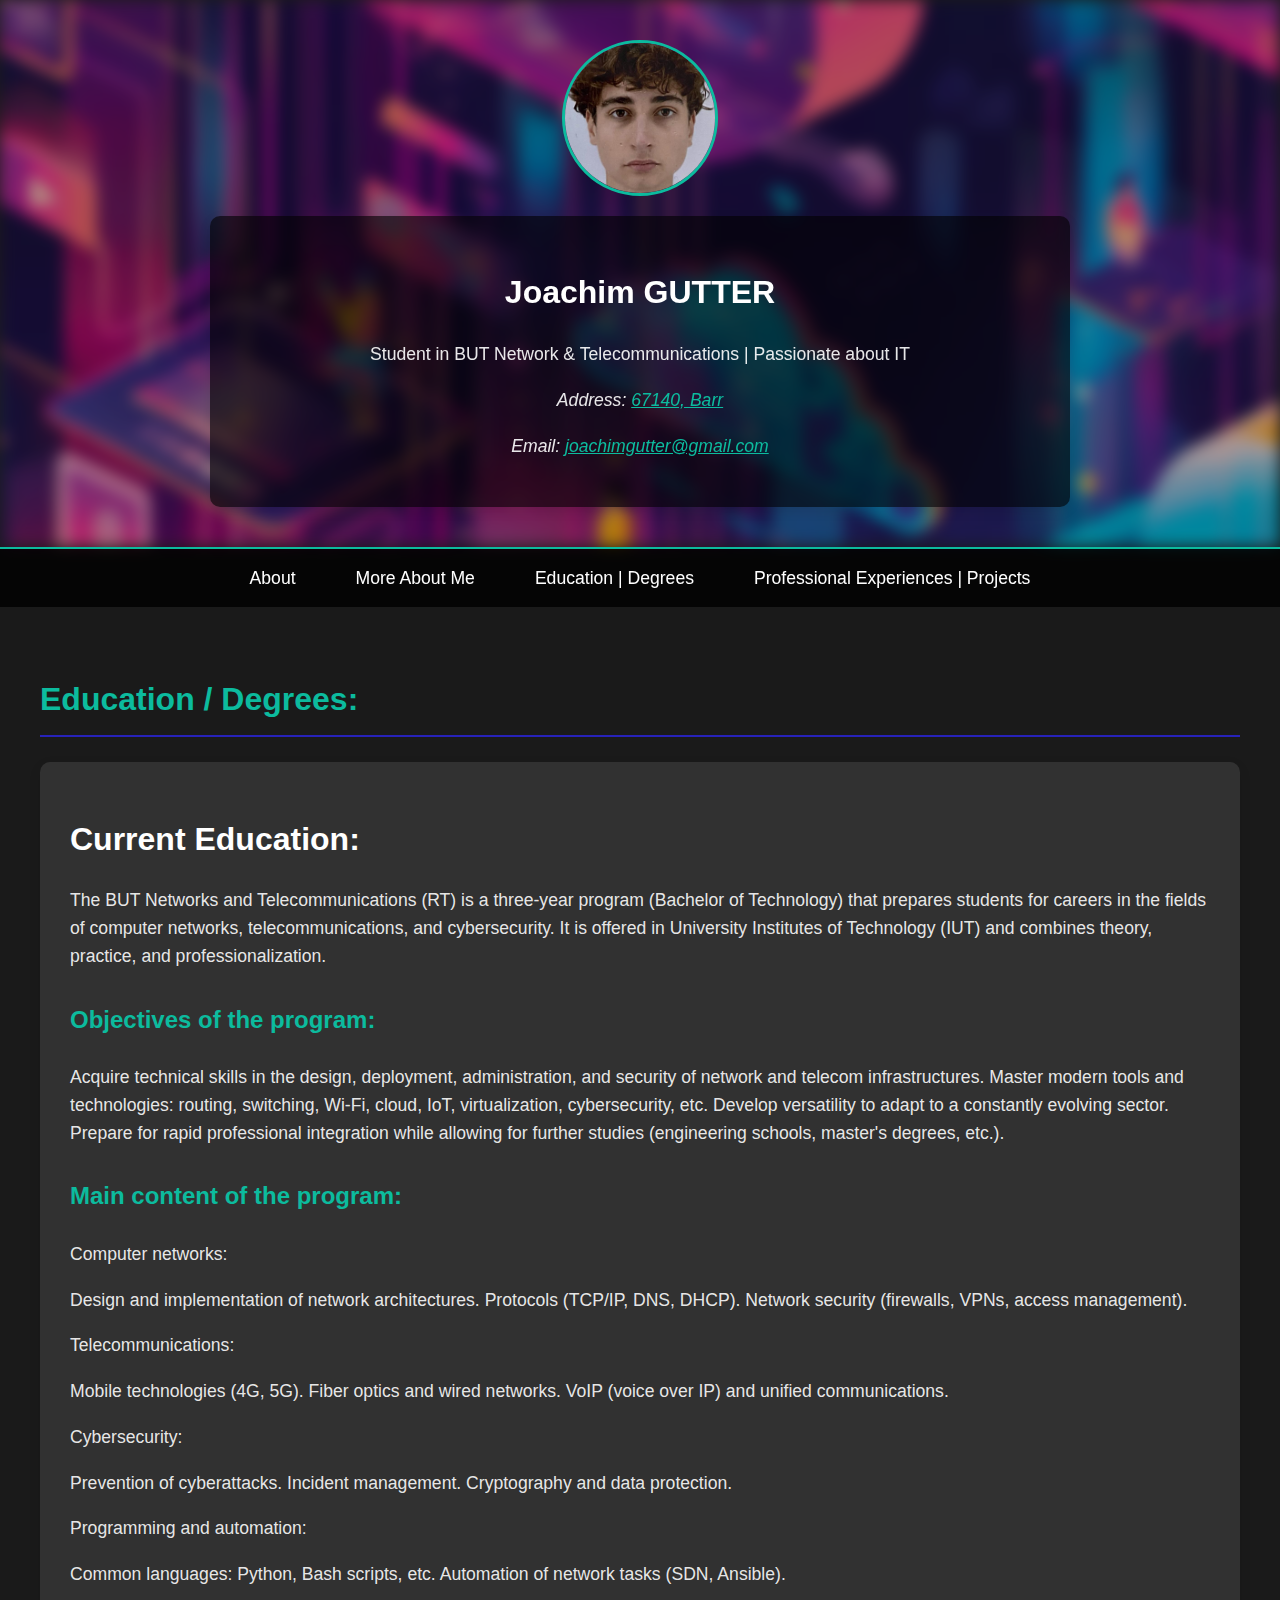
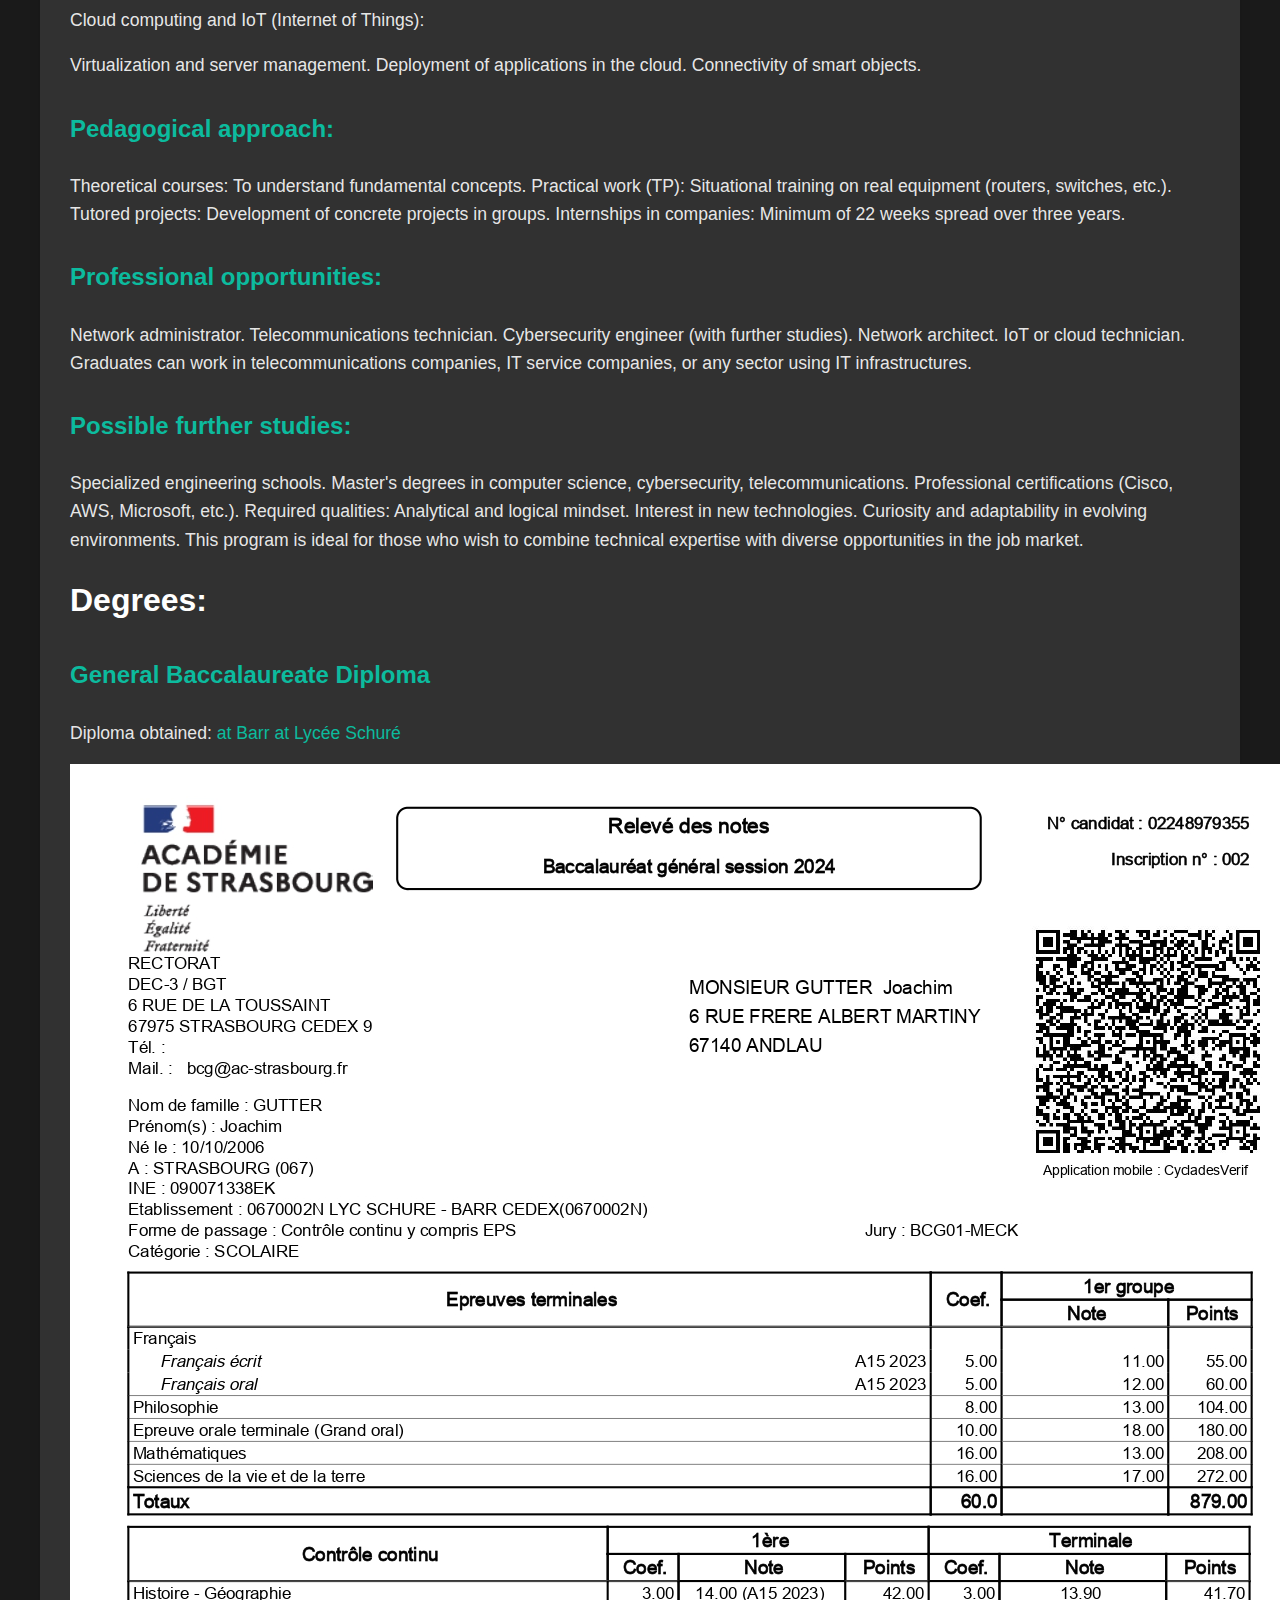
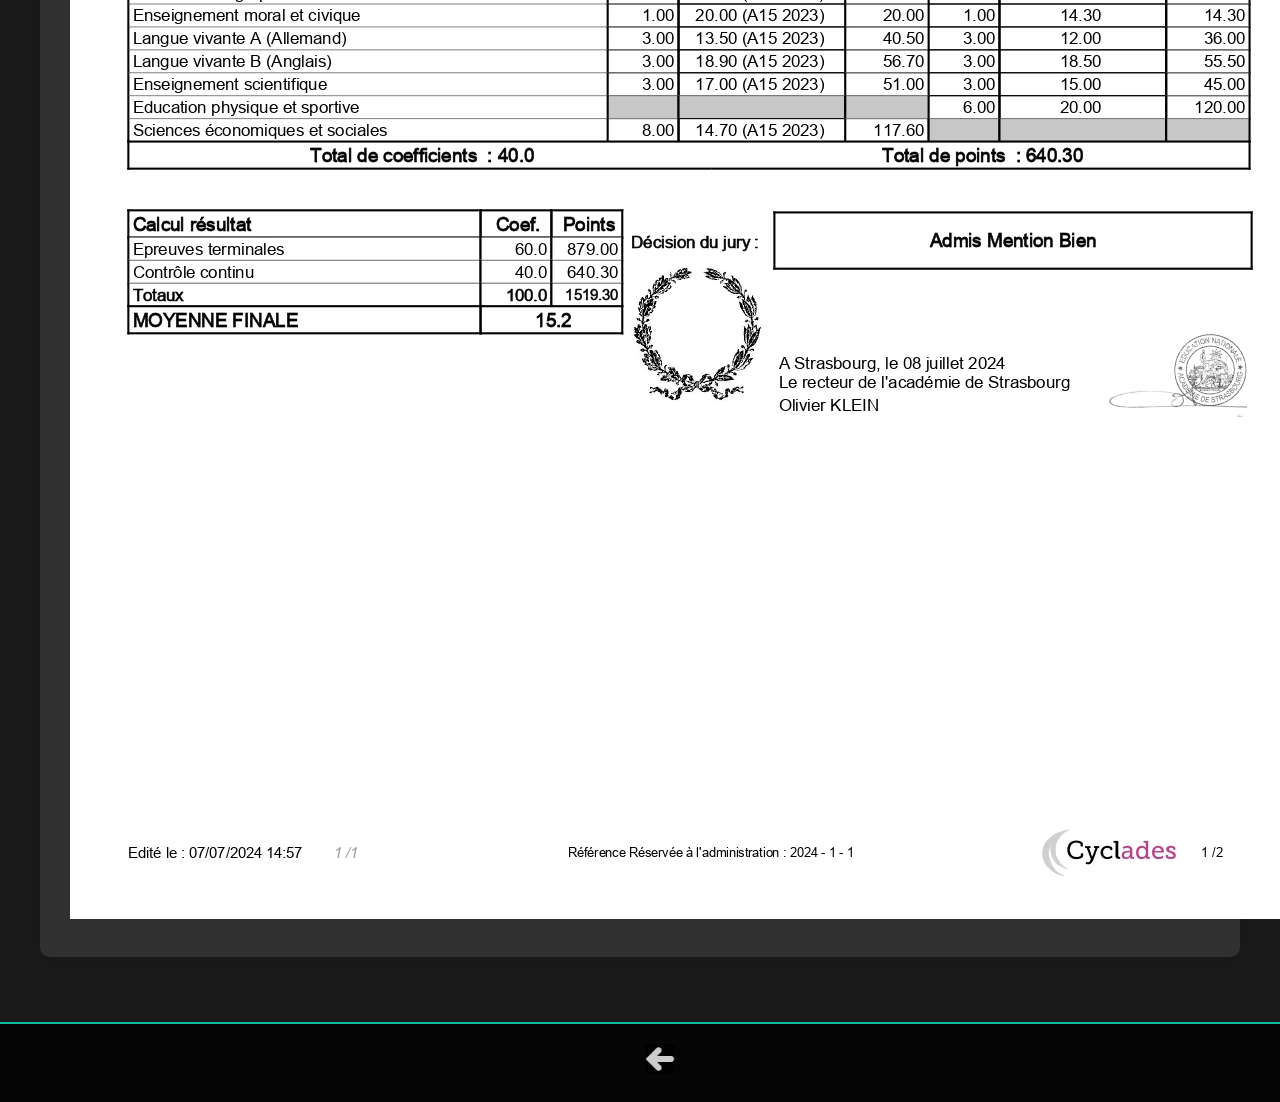
<file: formation_en.html>
<!DOCTYPE html>
<html lang="en">
<head>
    <meta charset="UTF-8">
    <meta name="viewport" content="width=device-width, initial-scale=1.0">
    <title>SAE Presentation</title>
    <link rel="stylesheet" href="style.css">
</head>

<body>
    <header>
        <div class="header-background"></div>
        <img src="img/photo.perso.jpg"  class="profile">
        <div class="info_perso">
            <h1>Joachim GUTTER</h1>
            <p>Student in BUT Network & Telecommunications | Passionate about IT</p>
            <address>
                <p>Address: <a href="https://www.google.com/maps/place/67140+Barr/@48.4136445,7.3164005,12z/data=!3m1!4b1!4m6!3m5!1s0x4791522196c633d7:0x7beccb014900a570!8m2!3d48.407265!4d7.450204!16s%2Fm%2F03m4cnq?entry=ttu&g_ep=EgoyMDI0MTEyNC4xIKXMDSoASAFQAw%3D%3D" target="_blank">67140, Barr</a></p>
                <p>Email: <a href="mailto:joachimgutter@gmail.com">joachimgutter@gmail.com</a></p>
            </address>
        </div>
    </header>

    <nav>
        <ul>
            <li><a href="Se Présenter_en.html">About</a></li>
            <li><a href="CV.html" > More About Me</a></li>
            <li><a href="formation_en.html">Education | Degrees</a></li>
            <li><a href="experiences_en.html">Professional Experiences | Projects</a></li>
        </ul>
    </nav>

    <section id="presentation">
        <h2 id="form">Education / Degrees:</h2>
        <div class="box">
            <h1 id="ancreFormation"> Current Education:</h1>
            <p>The BUT Networks and Telecommunications (RT) is a three-year program (Bachelor of Technology) that prepares students for careers in the fields of computer networks, telecommunications, and cybersecurity. It is offered in University Institutes of Technology (IUT) and combines theory, practice, and professionalization.</p>

            <h3> Objectives of the program:</h3>   
            <p>Acquire technical skills in the design, deployment, administration, and security of network and telecom infrastructures.
                Master modern tools and technologies: routing, switching, Wi-Fi, cloud, IoT, virtualization, cybersecurity, etc.
                Develop versatility to adapt to a constantly evolving sector.
                Prepare for rapid professional integration while allowing for further studies (engineering schools, master's degrees, etc.).</p>
            <h3> Main content of the program:</h3>
            <p> Computer networks:</p>
                    
            <p> Design and implementation of network architectures.
                Protocols (TCP/IP, DNS, DHCP).
                Network security (firewalls, VPNs, access management).</p>    
            <p>Telecommunications:</p>
            
            <p> Mobile technologies (4G, 5G).
                Fiber optics and wired networks.
                VoIP (voice over IP) and unified communications.</p>
            <p>Cybersecurity:</p>
            
            <p>Prevention of cyberattacks.
            Incident management.
                Cryptography and data protection.</p>
            <p>Programming and automation:</p>
            
            <p>Common languages: Python, Bash scripts, etc.
                Automation of network tasks (SDN, Ansible).</p>
            <p>Cloud computing and IoT (Internet of Things):</p>
            
            <p>Virtualization and server management.
                Deployment of applications in the cloud.
                Connectivity of smart objects.</p>
            <h3>Pedagogical approach:</h3>
            <p>Theoretical courses: To understand fundamental concepts.
                Practical work (TP): Situational training on real equipment (routers, switches, etc.).
                Tutored projects: Development of concrete projects in groups.
                Internships in companies: Minimum of 22 weeks spread over three years.</p>
            <h3>Professional opportunities:</h3>
            <p>Network administrator.
                Telecommunications technician.
                Cybersecurity engineer (with further studies).
                Network architect.
                IoT or cloud technician.
                Graduates can work in telecommunications companies, IT service companies, or any sector using IT infrastructures.</p>
            
            <h3>Possible further studies:</h3>
            <p>Specialized engineering schools.
                Master's degrees in computer science, cybersecurity, telecommunications.
                Professional certifications (Cisco, AWS, Microsoft, etc.).
                Required qualities:
                Analytical and logical mindset.
                Interest in new technologies.
                Curiosity and adaptability in evolving environments.
                This program is ideal for those who wish to combine technical expertise with diverse opportunities in the job market.</p>
        
            <h1 id="dipl">Degrees:</h1>
            <h3>General Baccalaureate Diploma</h3>
            <p> Diploma obtained: <a href="https://www.lycee-schure.fr/"> at Barr at Lycée Schuré</a></p>
            <a href="img/BAC.jpg">
                <img src="img/BAC.jpg" alt="Baccalaureate Certificate">
            </a>

    </div>
</section>

<footer>
    <a href="Se Présenter_en.html">
        <img src="img/fleche.jpeg" class="fleche">
    </a>
</footer>

</body>
</html>
</file>
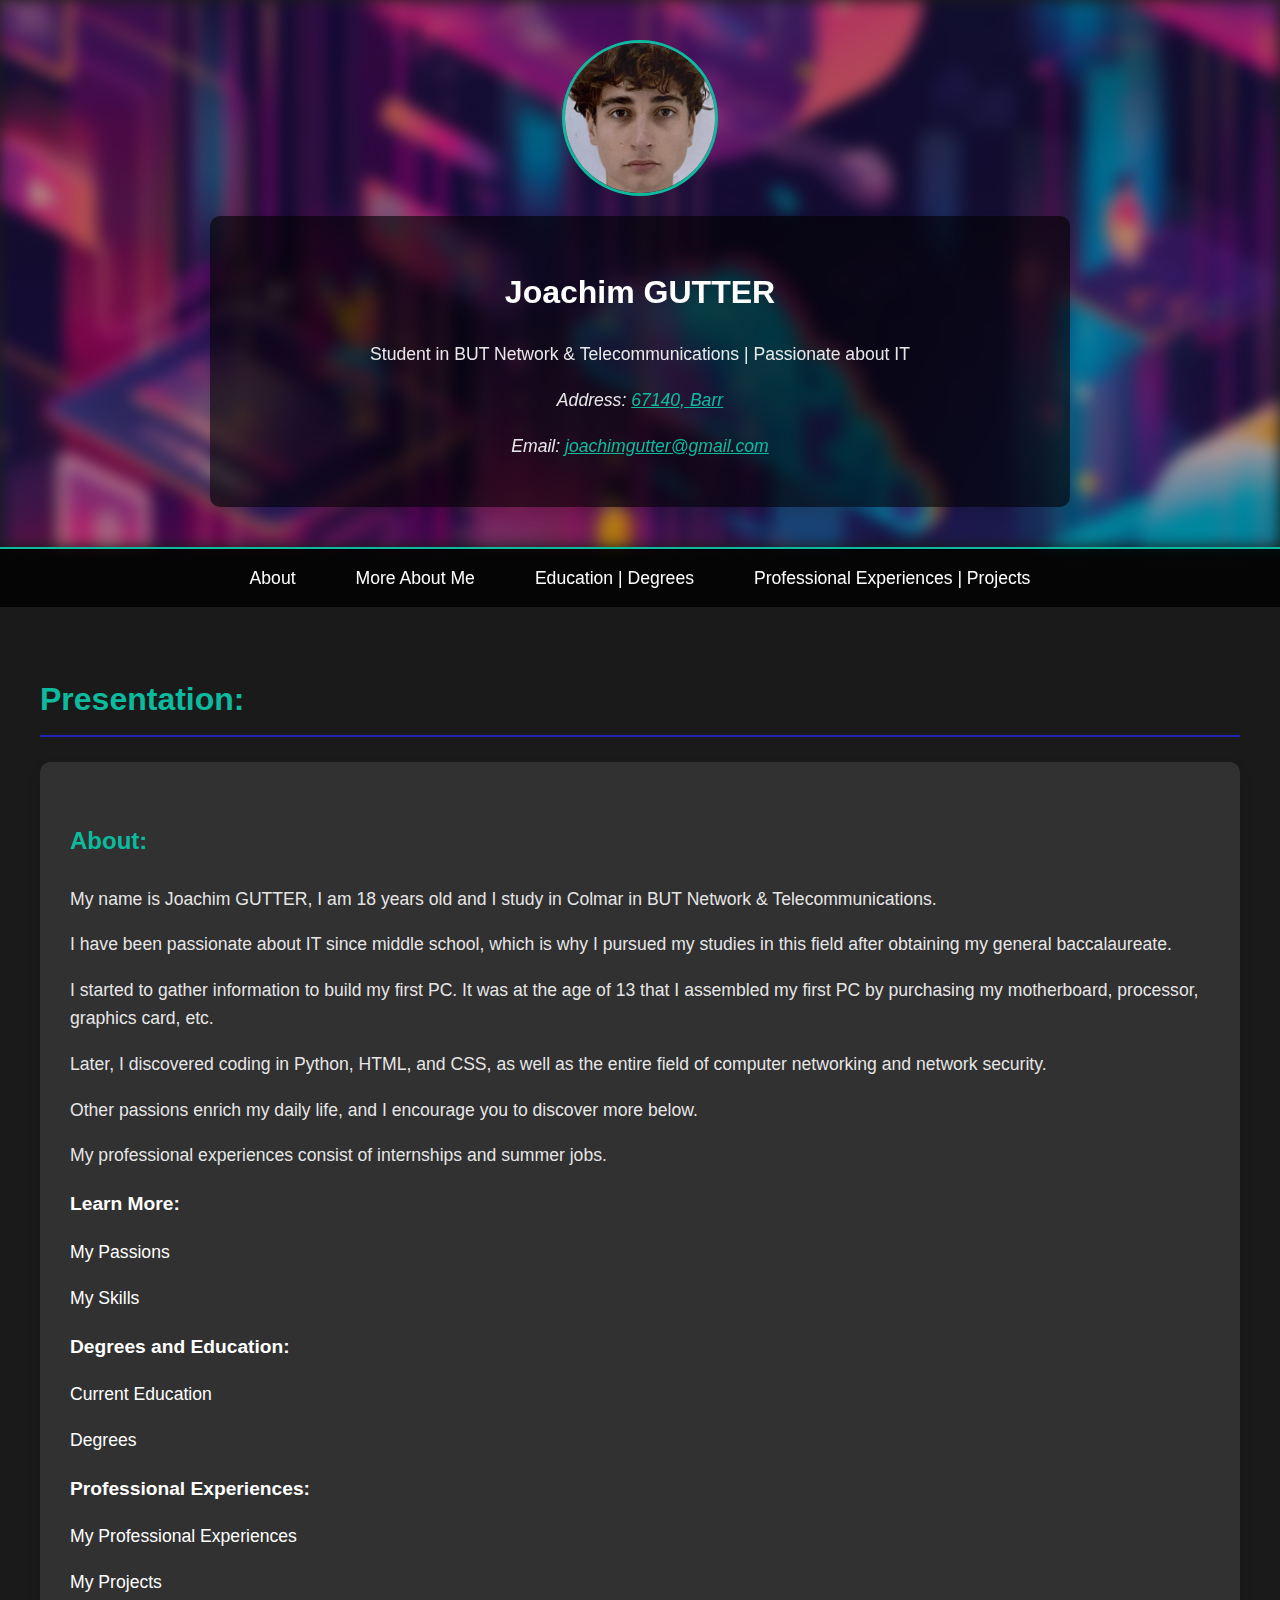
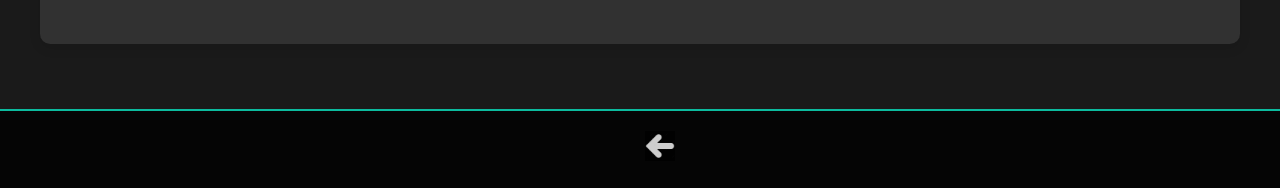
<file: Se Présenter_en.html>
<!DOCTYPE html>
<html lang="en">
<head>
    <meta charset="UTF-8">
    <meta name="viewport" content="width=device-width, initial-scale=1.0">
    <title>SAE Presentation</title>
    <link rel="stylesheet" href="style.css">
</head>

<body>
    <header>
        <div class="header-background"></div>
        <img src="img/photo.perso.jpg"  class="profile">
        <div class="info_perso">
            <h1>Joachim GUTTER</h1>
            <p>Student in BUT Network & Telecommunications | Passionate about IT</p>
            <address>
                <p>Address: <a href="https://www.google.com/maps/place/67140+Barr/@48.4136445,7.3164005,12z/data=!3m1!4b1!4m6!3m5!1s0x4791522196c633d7:0x7beccb014900a570!8m2!3d48.407265!4d7.450204!16s%2Fm%2F03m4cnq?entry=ttu&g_ep=EgoyMDI0MTEyNC4xIKXMDSoASAFQAw%3D%3D" target="_blank">67140, Barr</a></p>
                <p>Email: <a href="mailto:joachimgutter@gmail.com">joachimgutter@gmail.com</a></p>
            </address>
        </div>
    </header>

    <nav>
        <ul>
            <li><a href="Se Présenter_en.html" id="a_propos">About</a></li>
            <li><a href="CV.html" > More About Me</a></li>
            <li><a href="formation_en.html" id="diplomes">Education | Degrees</a></li>
            <li><a href="experiences_en.html" id="experiences">Professional Experiences | Projects</a></li>
        </ul>
    </nav>

    <section id="presentation">
        <h2>Presentation:</h2>
        <div class="box">
            <h3>About:</h3>
            <p>My name is Joachim GUTTER, I am 18 years old and I study in Colmar in BUT Network & Telecommunications.</p>
            <p>I have been passionate about IT since middle school, which is why I pursued my studies in this field after obtaining my general baccalaureate.</p>
            <p>I started to gather information to build my first PC. It was at the age of 13 that I assembled my first PC by purchasing my motherboard, processor, graphics card, etc.</p>
            <p>Later, I discovered coding in Python, HTML, and CSS, as well as the entire field of computer networking and network security.</p>
            <p>Other passions enrich my daily life, and I encourage you to discover more below.</p>
            <p>My professional experiences consist of internships and summer jobs.</p>

            <h4>Learn More:</h4>
            <p><a href="Cv_en.html#passions" class="survol">My Passions</a></p>
            <p><a href="Cv_en.html#comp" class="survol">My Skills</a></p>

            <h4>Degrees and Education:</h4>
            <p><a href="formation_en.html#form" class="survol">Current Education</a></p>
            <p><a href="formation_en.html#dipl" class="survol">Degrees</a></p>

            <h4>Professional Experiences:</h4>
            <p><a href="experiences_en.html" class="survol">My Professional Experiences</a></p>
            <p><a href="experiences_en.html" class="survol">My Projects</a></p>
        </div>
    </section>

    <footer>
        <a href="index.html">
            <img src="img/fleche.jpeg" class="fleche">
        </a>
    </footer>

</body>
</html>
</file>
<file: style.css>
:root {
    --primary-color: #2722ba;
    --secondary-color: #0cbb9e;
    --background-dark: #1a1a1a;
    --background-light: #f0f0f0;
    --text-light: #ffffff;
    --text-dark: #333333;
    --accent-color: #ff4757;
    --card-shadow: 0 4px 12px rgba(0, 0, 0, 0.1);
}

body {
    font-family: 'Segoe UI', Arial, sans-serif;
    margin: 0;
    padding: 0;
    background-color: var(--background-dark);
    color: var(--text-light);
    line-height: 1.6;
}

header {
    background-size: cover;
    background-position: center;
    color: var(--text-light);
    text-align: center;
    padding: 40px 20px;
    position: relative;
    z-index: 1;
    min-height: 300px;
}

.header-background {
    position: absolute;
    top: 0;
    left: 0;
    right: 0;
    bottom: 0;
    background-image: url("img/info.jpg");
    background-size: cover;
    background-position: center;
    filter: blur(8px) brightness(0.7);
    z-index: 2;
}

.info_perso {
    position: relative;
    z-index: 2;
    backdrop-filter: blur(5px);
    background-color: rgba(0, 0, 0, 0.6);
    padding: 30px;
    border-radius: 10px;
    max-width: 800px;
    margin: 0 auto;
    box-shadow: var(--card-shadow);
}

/*header img {
    width: 150px;
    height: 150px;
    border-radius: 50%;
    object-fit: cover;
    border: 3px solid var(--secondary-color);
    transition: transform 0.3s ease;
    z-index: 1;
    
}*/

header img {
    width: 150px;
    height: 150px;
    border-radius: 50%;
    object-fit: cover;
    position: relative;
    border: 2px solid white;
    z-index: 10;
    display: block; /* Important */
    margin: 0 auto; /* Centrer l'image */
}

img.profile {
    width: 150px;
    height: 150px;
    border-radius: 50%;
    object-fit: cover; /* Garantit que l'image remplit le cercle */
    border: 3px solid #0cbb9e;
    display: block; /* Évite les espaces indésirables */
    margin: 0 auto 20px; /* Centrage */
    z-index: 10;
  }

img.profile:hoover {
    transform: scale(1.05);
}

header address a {
    color: var(--secondary-color);
    transition: color 0.3s ease;
}

header address a:hover {
    color: var(--accent-color);
}

nav {
    background-color: rgba(0, 0, 0, 0.8);
    padding: 15px 0;
    border-top: 2px solid var(--secondary-color);
    position: sticky;
    top: 0;
    z-index: 100;
}

nav ul {
    list-style-type: none;
    padding: 0;
    margin: 0;
    display: flex;
    justify-content: center;
    flex-wrap: wrap;
}

nav ul li {
    margin: 0 20px;
}

nav ul li a {
    color: var(--text-light);
    text-decoration: none;
    font-weight: 500;
    padding: 5px 10px;
    border-radius: 4px;
    transition: all 0.3s ease;
}

nav ul li a:hover {
    background-color: var(--secondary-color);
    color: var(--background-dark);
    text-decoration: none;
}

section {
    padding: 40px 20px;
    max-width: 1200px;
    margin: 0 auto;
}

.box {
    border-radius: 10px;
    box-shadow: var(--card-shadow);
    margin: 25px 0;
    padding: 30px;
    background-color: rgba(255, 255, 255, 0.1);
    transition: transform 0.3s ease, box-shadow 0.3s ease;
}

.box:hover {
    transform: translateY(-5px);
    box-shadow: 0 8px 20px rgba(0, 0, 0, 0.2);
}

h2 {
    color: var(--secondary-color);
    border-bottom: 2px solid var(--primary-color);
    padding-bottom: 10px;
    margin-bottom: 25px;
    font-size: 2rem;
}

h3 {
    color: var(--secondary-color);
    margin-top: 30px;
    font-size: 1.5rem;
}

h4 {
    color: var(--text-light);
    margin: 20px 0 15px;
    font-size: 1.2rem;
}

.survol {
    color: var(--text-light);
    text-decoration: none;
    transition: color 0.3s ease;
}

.survol:hover {
    color: var(--accent-color);
    text-decoration: underline;
}

.box img.content-img {
    max-width: 100%;
    height: auto;
    border: 2px solid var(--secondary-color);
    border-radius: 8px;
    box-shadow: 0 4px 8px rgba(0, 0, 0, 0.2);
    margin: 25px auto;
    display: block;
    transition: transform 0.3s ease;
}

.box img.content-img:hover {
    transform: scale(1.03);
}

section div p a {
    color: var(--secondary-color);
    text-decoration: none;
    transition: color 0.3s ease;
}

section div p a:hover {
    color: var(--accent-color);
    text-decoration: underline;
}

footer {
    background-color: rgba(0, 0, 0, 0.8);
    text-align: center;
    padding: 20px;
    position: relative;
    bottom: 0;
    width: 100%;
    border-top: 2px solid var(--secondary-color);
}

.fleche {
    width: 30px;
    height: auto;
    border: none;
    opacity: 0.8;
    transition: opacity 0.3s ease;
}

.fleche:hover {
    opacity: 1;
}

.image-link img {
    width: 100%;
    max-width: 600px;  /* Taille maximale */
    height: 400px;     /* Hauteur fixe */
    object-fit: cover; /* Conserve les proportions */
    margin: 15px auto;
    display: block;
    box-shadow: 0 4px 8px rgba(0,0,0,0.1);
    transition: transform 0.3s ease;
}

/* Effet au survol */
.image-link img:hover {
    transform: scale(1.02);
    box-shadow: 0 6px 12px rgba(0,0,0,0.15);
}

/* Style spécifique pour la photo de profil (pour ne pas l'affecter) */
.profile {
    width: 150px;
    height: 150px;
    /* ... gardez vos styles existants ... */
}

/* Ajouts pour améliorer la lisibilité */
p, li {
    font-size: 1.1rem;
    color: rgba(255, 255, 255, 0.9);
}

/* Animation subtile pour les boîtes */
@keyframes fadeIn {
    from { opacity: 0; transform: translateY(20px); }
    to { opacity: 1; transform: translateY(0); }
}

.box {
    animation: fadeIn 0.6s ease-out forwards;
}

/* Responsive design */
@media (max-width: 768px) {
    nav ul {
        flex-direction: column;
        align-items: center;
    }
    
    nav ul li {
        margin: 10px 0;
    }
    
    .info_perso {
        padding: 20px;
    }
    
    section {
        padding: 20px 15px;
    }
}
</file>
